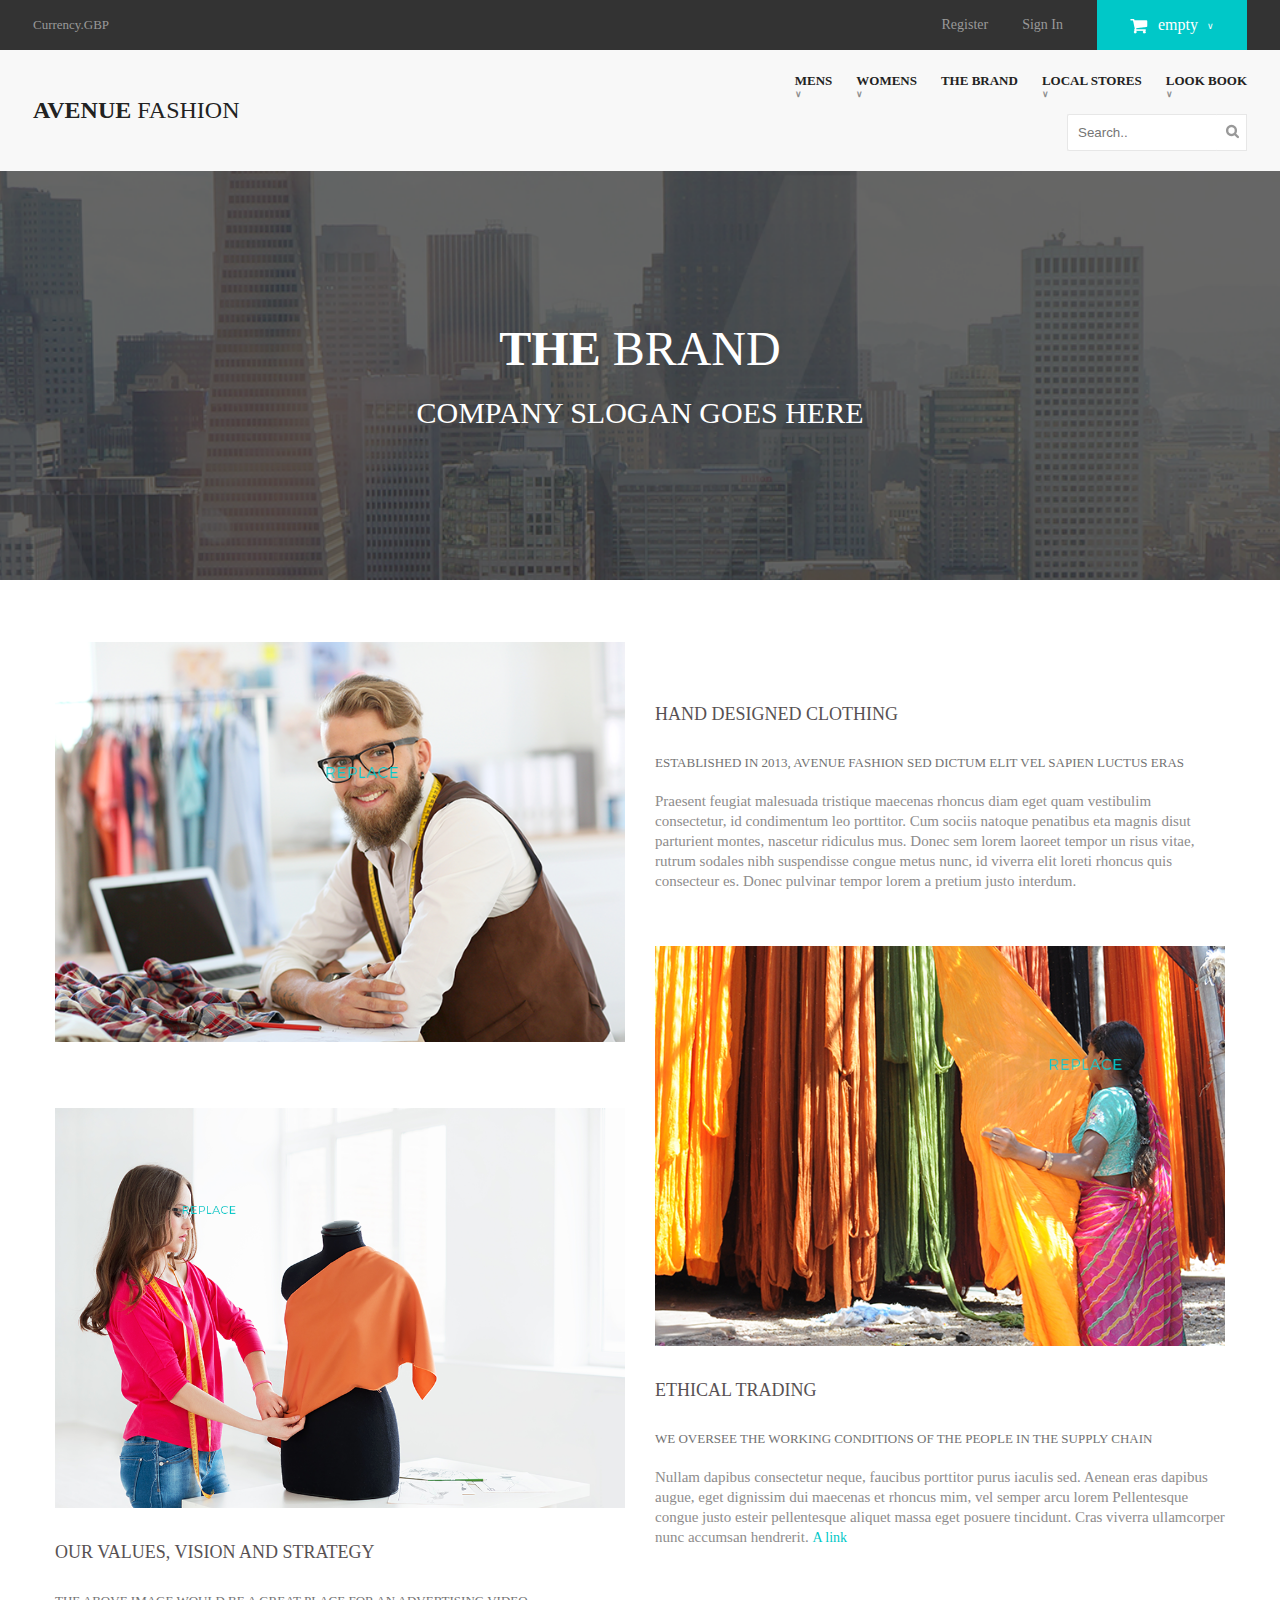
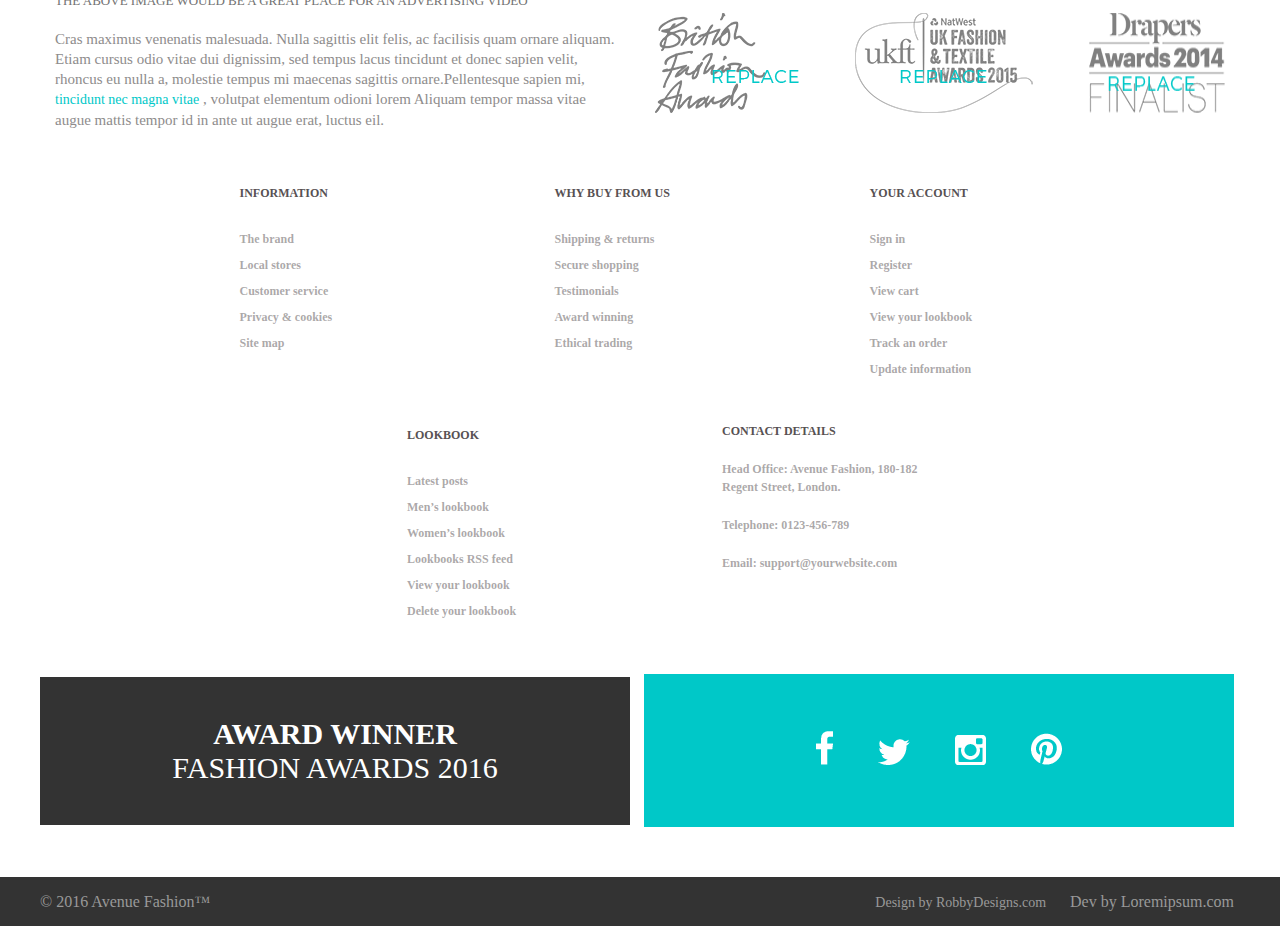
<file: brand.html>
<!DOCTYPE html>
<html lang="en">
<head>
	<meta charset="UTF-8">
	<meta name="viewport" content="width=device-width, initial-scale=1, shrink-to-fit=no">

	<title>Brand</title>
	
	<link rel="stylesheet" href="css/style.css">
</head>
<body>
	<header class="header">
		<div class="header__topBox">
			<div class="header__topBar">
				<div class="header__currency">Currency.GBP</div>
				<div class="header__navBlock">
					<a href="#" class="header__navButton">Register</a>
					<a href="#" class="header__navButton">Sign In</a>
				<div class="header__empty"><img src="images/icons/buy_hov.png" alt="">empty <span>&#8744;</span></div>
				</div>
			</div>
		</div>
		<div class="header__navBox">
			<div class="header__navbar">
				<a  href="#" class="header__logo">avenue<span> fashion</span></a>
				<nav class="right">
					<ul>
						<li>
							<a href="#">
								mens
								<div>&#8744;</div>
							</a>
							<div class="subMenu">
								<ul>
									<li>
										<span href="#"  class="listTitle">casuals</span>
									</li>
									<li>
										<a href="#">Jackets</a>
									</li>
									<li>
										<a href="#">Hoodies & Sweatshirts</a>
									</li>
									<li>
										<a href="#">Polo Shirts</a>
									</li>
									<li>
										<a href="#">Sportswear</a>
									</li>
									<li>
										<a href="#">Trousers & Chinos</a>
									</li>
									<li>
										<a href="#">T-Shirts</a>
									</li>
								</ul>
								<ul>
									<li>
										<span href="#"  class="listTitle">Formal</span>
									</li>
									<li>
										<a href="#">Jackets</a>
									</li>
									<li>
										<a href="#">Shirts</a>
									</li>
									<li>
										<a href="#">Suits</a>
									</li>
									<li>
										<a href="#">Trousers</a>
									</li>
								</ul>
								<div class="header__stock">
									<h2 class="header__stockText">
										Autumn sale! <div>up to 50% off</div>
									</h2>
								</div>
							</div>
						</li>
						<li>
							<a href="#">
								womens
								<div>&#8744;</div>
							</a>
						</li>
						<li><a href="#">the brand</a></li>
						<li>
							<a href="#">
								local stores
								<div>&#8744;</div>
							</a>
						</li>
						<li>
							<a href="#">
								look book
								<div>&#8744;</div>
							</a>
						</li>
						<form class="header__search">
			  				<input type="text" placeholder="Search..">
			  				<button>
			  					<img src="images/icons/loup.png" alt="">
			  				</button>
						</form>
					</ul>
				</nav>
			</div>
		</div>
		<h2 class="header__pageName">the <span>brand</span></h2>
		<p class="header__pageSlogan">company slogan goes here</p>
	</header>
	<main class="brand">
		<div class="card flex">
			<div class="image">
				<img src="images/1.png" alt="">
			</div>
			<div class="content">
				<div class="title pt">hand designed clothing</div>
				<div class="sub-title">established in 2013, avenue fashion Sed dictum elit vel sapien luctus eras</div>
				<div class="text pb">Praesent feugiat malesuada tristique maecenas rhoncus diam eget quam vestibulim consectetur, id condimentum leo porttitor. Cum sociis natoque penatibus eta magnis disut parturient montes, nascetur ridiculus mus. Donec sem lorem laoreet tempor un risus vitae, rutrum sodales nibh suspendisse congue metus nunc, id viverra elit loreti rhoncus quis consecteur es. Donec pulvinar tempor lorem a pretium justo interdum.</div>
			</div>
		</div>
		
		<div class="card pt">
			<div class="image">
				<img src="images/3.png" alt="">
			</div>
			<div class="content">
				<div class="title">our values, vision and strategy</div>
				<div class="sub-title">The above image would be a great place for an advertising video</div>
				<div class="text">Cras maximus venenatis malesuada. Nulla sagittis elit felis, ac facilisis quam ornare aliquam. Etiam cursus odio vitae dui dignissim, sed tempus lacus tincidunt et donec sapien velit, rhoncus eu nulla a, molestie tempus mi maecenas sagittis ornare.Pellentesque sapien mi,
				<a href="#">tincidunt nec magna vitae</a>
				, volutpat elementum odioni lorem Aliquam tempor massa vitae augue mattis tempor id in ante ut augue erat, luctus eil.
				</div>
			</div>
		</div>
		<div class="card mt">
			<div class="image">
				<img src="images/2.png" alt="">
			</div>
			<div class="content">
				<div class="title">Ethical trading</div>
				<div class="sub-title">we oversee the working conditions of the people in the supply chain</div>
				<div class="text pb">Nullam dapibus consectetur neque, faucibus porttitor purus iaculis sed. Aenean eras dapibus augue, eget dignissim dui maecenas et rhoncus mim, vel semper arcu lorem Pellentesque congue justo esteir pellentesque aliquet massa eget posuere tincidunt. Cras viverra ullamcorper nunc accumsan hendrerit.
				<a href="#">A link</a>
				</div>
			</div>
			<div class="signatures">
				<img src="images/4.png" alt="">
				<img src="images/5.png" alt="">
				<img src="images/6.png" alt="">
			</div>
		</div>		
	</main>
	<footer class="footer">
		<nav>
			<ul>
				<li>
					<span href="#"  class="listTitle">Information</span>
				</li>
				<li>
					<a href="#">The brand</a>
				</li>
				<li>
					<a href="#">Local stores</a>
				</li>
				<li>
					<a href="#">Customer service</a>
				</li>
				<li>
					<a href="#">Privacy & cookies</a>
				</li>
				<li>
					<a href="#">Site map</a>
				</li>
			</ul>
			<ul>
				<li>
					<span href="#"  class="listTitle">Why buy from us</span>
				</li>
				<li>
					<a href="#">Shipping & returns</a>
				</li>
				<li>
					<a href="#">Secure shopping</a>
				</li>
				<li>
					<a href="#">Testimonials</a>
				</li>
				<li>
					<a href="#">Award winning</a>
				</li>
				<li>
					<a href="#">Ethical trading</a>
				</li>
			</ul>
			<ul>
				<li>
					<span href="#"  class="listTitle">Your account</span>
				</li>
				<li>
					<a href="#">Sign in</a>
				</li>
				<li>
					<a href="#">Register</a>
				</li>
				<li>
					<a href="#">View cart</a>
				</li>
				<li>
					<a href="#">View your lookbook</a>
				</li>
				<li>
					<a href="#">Track an order</a>
				</li>
				<li>
					<a href="#">Update information</a>
				</li>
			</ul>
			<ul>
				<li>
					<span href="#"  class="listTitle">Lookbook</span>
				</li>
				<li>
					<a href="#">Latest posts</a>
				</li>
				<li>
					<a href="#">Men’s lookbook</a>
				</li>
				<li>
					<a href="#">Women’s lookbook</a>
				</li>
				<li>
					<a href="#">Lookbooks RSS feed</a>
				</li>
				<li>
					<a href="#">View your lookbook</a>
				</li>
				<li>
					<a href="#">Delete your lookbook</a>
				</li>
			</ul>
			<ul>
				<li>
					<span href="#"  class="listTitle">contact details</span>
				</li>
				<li>
					<a href="#">Head Office: Avenue Fashion, 180-182 Regent Street, London.</a>
				</li>
				<li>
					<a href="tel:0123-456-789">Telephone: 0123-456-789</a>
				</li>
				<li>
					<a href="#">Email: support@yourwebsite.com</a>
				</li>
			</ul>
		</nav>
		<div class="footer__box">
			<div class="left">
				<div class="footer__baner">
					<h2 class="footer__title">
						award winner <div>fashion awards 2016</div>
					</h2>
				</div>
			</div>
			<div class="right">
				<div class="footer__social">
					<span>
						<a href="#">
							<img src="images/icons/fcA.png" alt="">
						</a>
					</span>
					<span>
						<a href="#">
							<img src="images/icons/twA.png" alt="">
						</a>
					</span>
					<span>
						<a href="#">
							<img src="images/icons/inA.png" alt="">
						</a>
					</span>
					<span>
						<a href="#">
							<img src="images/icons/piA.png" alt="">
						</a>
					</span>
				</div>
			</div>
		</div>
		<div class="footer__bottom">
			<div class="footer__box">
				<div class="left">
					<span>© 2016 Avenue Fashion™</span>
				</div>
				<div class="right">
					<span><a href="#">Design by RobbyDesigns.com</a></span>
					<span>Dev by Loremipsum.com</span>
				</div>
			</div>
		</div>
	</footer>
</body>
</html>
</file>
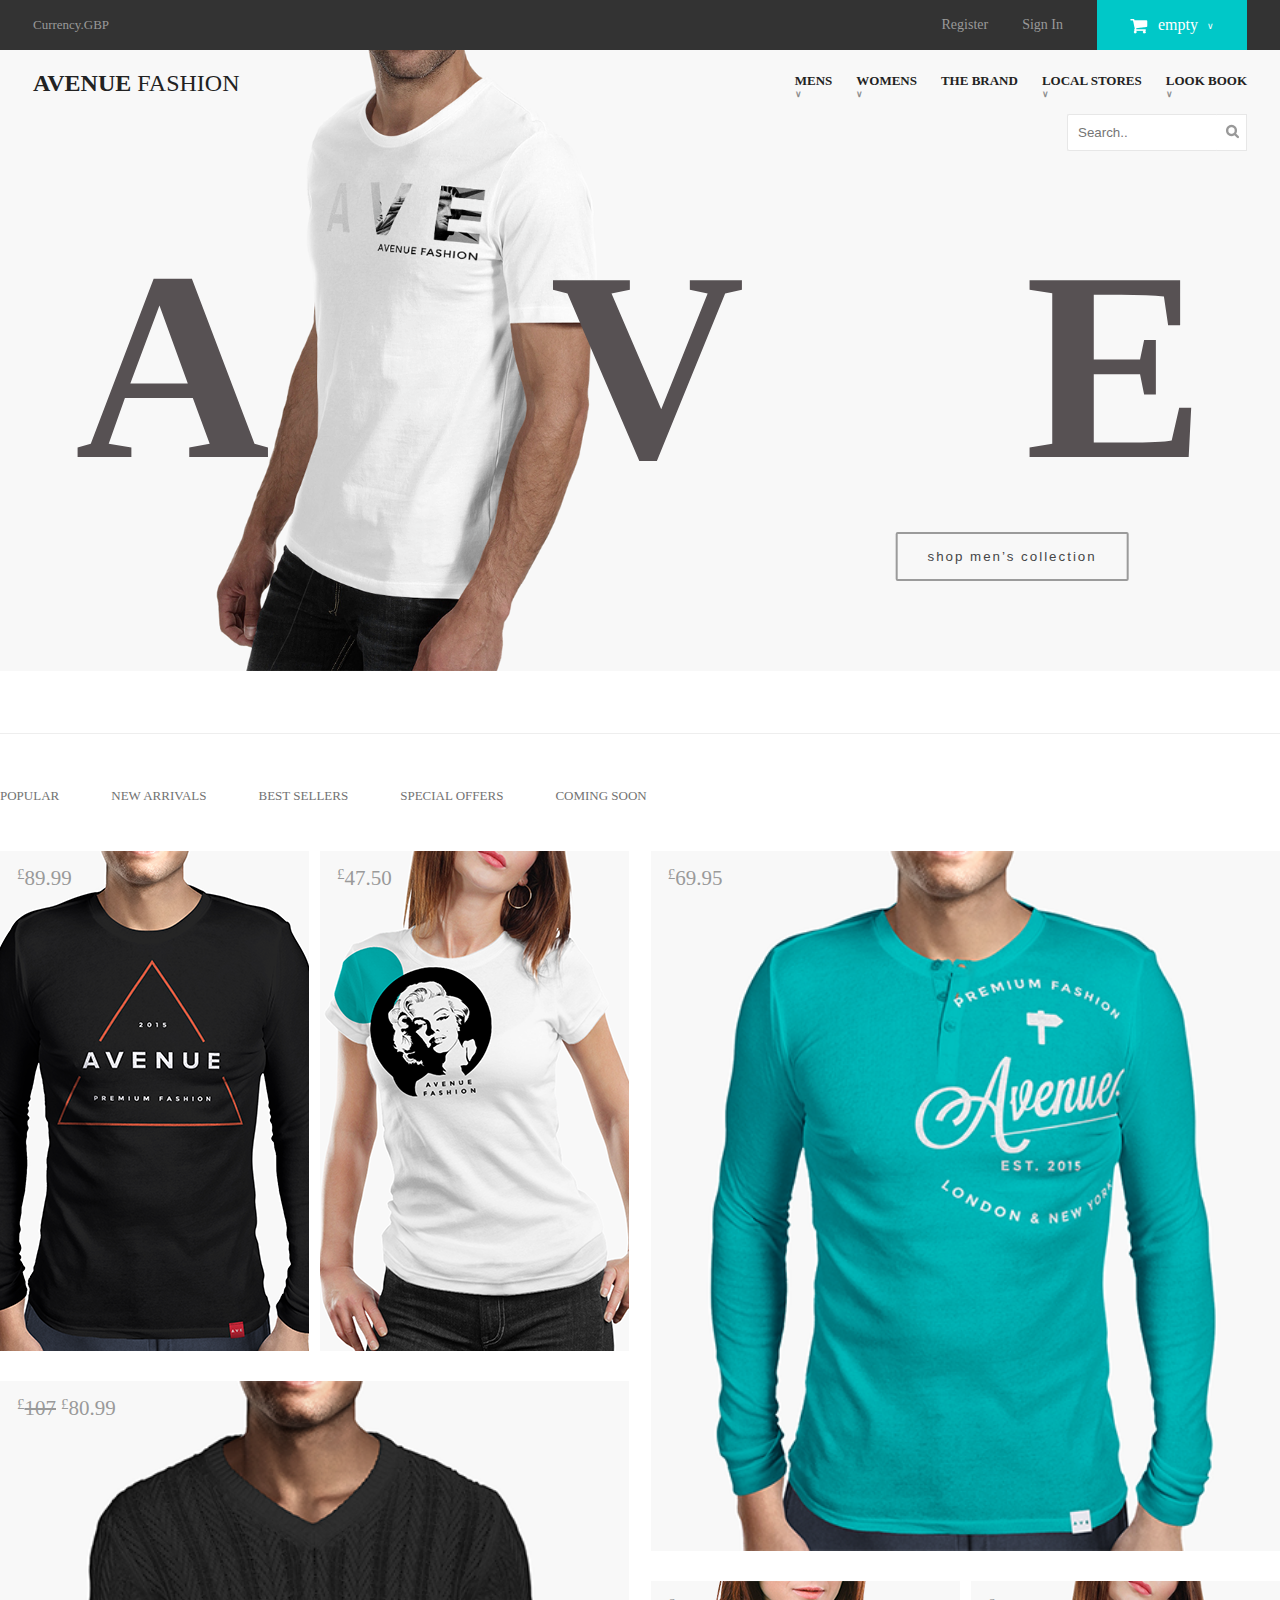
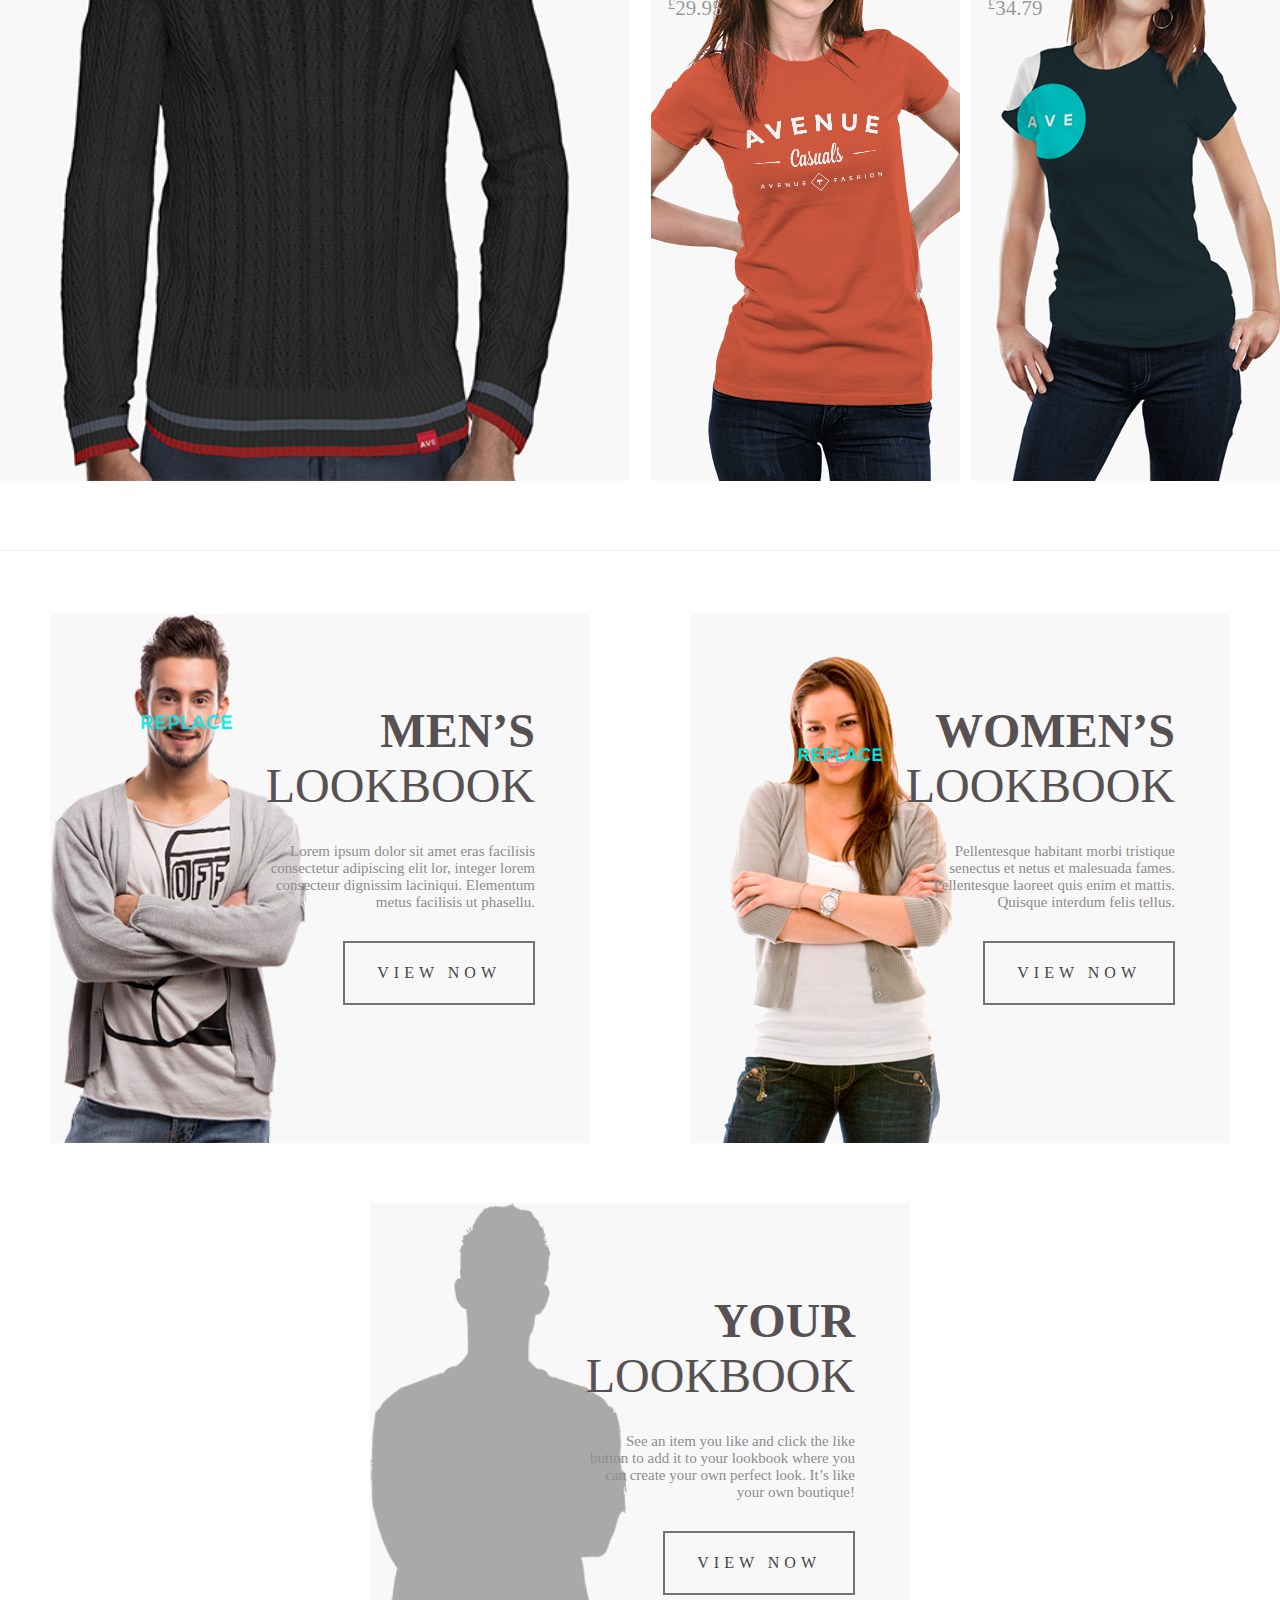
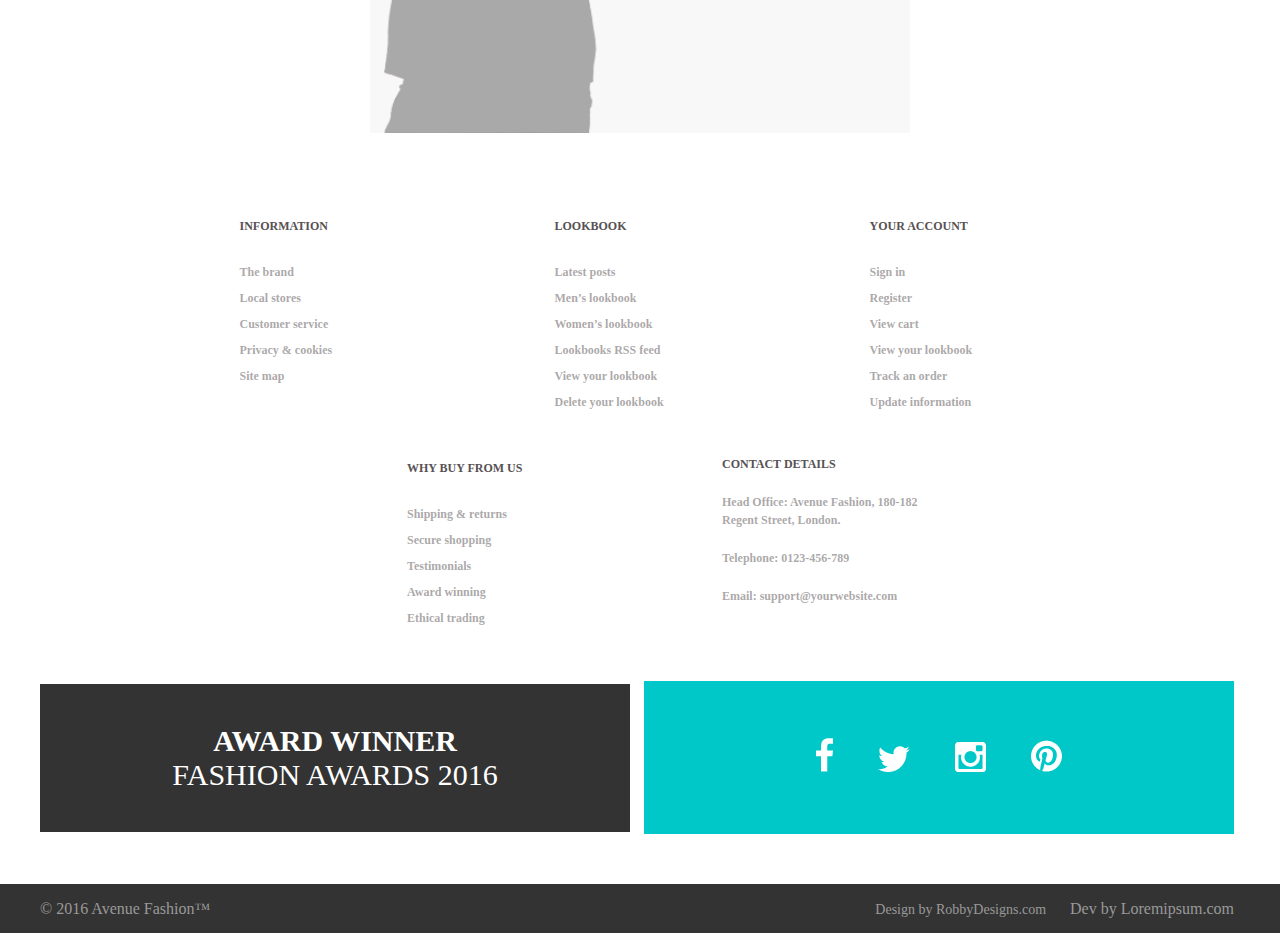
<file: home.html>
<!DOCTYPE html>
<html lang="ru">
<head>
	<meta charset="UTF-8">
	<meta name="viewport" content="width=device-width, initial-scale=1, shrink-to-fit=no">
	
	<title>Home</title>

	<link rel="stylesheet" href="css/style.css">
</head>
<body>
	<div class="wrapper">
		<header class="header main">
			<div class="header__topBox">
				<div class="header__topBar">
					<div class="header__currency">Currency.GBP</div>
					<div class="header__navBlock">
						<a href="#" class="header__navButton">Register</a>
						<a href="#" class="header__navButton">Sign In</a>
					<div class="header__empty"><img src="images/icons/buy_hov.png" alt="">empty <span>&#8744;</span></div>
					</div>
				</div>
			</div>
			<div class="header__mainNavbar">
				<a  href="#" class="header__logo">avenue<span> fashion</span></a>
				<nav class="">
					<ul>
						<li>
							<a href="#">
								mens
								<div>&#8744;</div>
							</a>
							<div class="subMenu">
								<ul>
									<li>
										<span href="#"  class="listTitle">casuals</span>
									</li>
									<li>
										<a href="#">Jackets</a>
									</li>
									<li>
										<a href="#">Hoodies & Sweatshirts</a>
									</li>
									<li>
										<a href="#">Polo Shirts</a>
									</li>
									<li>
										<a href="#">Sportswear</a>
									</li>
									<li>
										<a href="#">Trousers & Chinos</a>
									</li>
									<li>
										<a href="#">T-Shirts</a>
									</li>
								</ul>
								<ul>
									<li>
										<span href="#"  class="listTitle">Formal</span>
									</li>
									<li>
										<a href="#">Jackets</a>
									</li>
									<li>
										<a href="#">Shirts</a>
									</li>
									<li>
										<a href="#">Suits</a>
									</li>
									<li>
										<a href="#">Trousers</a>
									</li>
								</ul>
								<div class="header__stock">
									<h2 class="header__stockText">
										Autumn sale! <div>up to 50% off</div>
									</h2>
								</div>
							</div>
						</li>
						<li>
							<a href="#">
								womens
								<div>&#8744;</div>
							</a>
						</li>
						<li><a href="#">the brand</a></li>
						<li>
							<a href="#">
								local stores
								<div>&#8744;</div>
							</a>
						</li>
						<li>
							<a href="#">
								look book
								<div>&#8744;</div>
							</a>
						</li>
						<form class="header__search">
			  				<input type="text" placeholder="Search..">
			  				<button>
			  					<img src="images/icons/loup.png" alt="">
			  				</button>
						</form>
					</ul>
				</nav>
			</div>
			<h1 class="header__title">
				<span>a</span><span>V</span><span>E</span>
			</h1>
			<button class="colectionBt">
				shop men’s collection
			</button>
		</header>
		<main class="home">
			<div class="top-content">
				<div class="menu">
					<ul>
						<li><a href="#">popular</a></li>
						<li><a href="#">new arrivals </a></li>
						<li><a href="#">best sellers</a></li>
						<li><a href="#">special offers</a></li>
						<li><a href="#">coming soon</a></li>
					</ul>
				</div>
				<div class="cards">
					<div class="column col-lg-6">
						<div class="card row-lg-5 col-lg-6">
							<div class="image row-lg-5">
								<img class="row-lg-5" src="images/gallery_lookbook/1.png" alt="">
								<div class="image-content">
									<div class="model">
										<div>£</div> <span>89.99</span>
									</div>
								</div>
							</div>
						</div>
						<div class="card row-lg-5 col-lg-6">
							<div class="image row-lg-5">
								<img class="row-lg-5" src="images/gallery_lookbook/2.png" alt="">
								<div class="image-content">
									<div class="model">
										<div>£</div> <span>47.50</span>
									</div>
								</div>
							</div>
						</div>
						<div class="card row-lg-7 col-lg-12">
							<div class="image row-lg-7">
								<img class="row-lg-7" src="images/gallery_lookbook/4.png" alt="">
								<div class="image-content">
									<div class="model">
										<div>£</div> 
										<span class="old-price">107</span>
										<div>£</div> <span>80.99</span>
									</div>
								</div>
							</div>
						</div>
					</div>
					<div class="column col-lg-6">					
						<div class="card row-lg-7 col-lg-12">
							<div class="image row-lg-7">
								<img class="row-lg-7" src="images/gallery_lookbook/5.png" alt="">
								<div class="image-content">
									<div class="model">
										<div>£</div> <span>69.95</span>
									</div>
								</div>
							</div>
						</div>
						<div class="card row-lg-5 col-lg-6">
							<div class="image row-lg-5">
								<img class="row-lg-5" src="images/gallery_lookbook/6.png" alt="">
								<div class="image-content">
									<div class="model">
										<div>£</div> <span>29.95</span>
									</div>
								</div>
							</div>
						</div>
						<div class="card row-lg-5 col-lg-6">
							<div class="image row-lg-5">
								<img class="row-lg-5" src="images/gallery_lookbook/7.png" alt="">
								<div class="image-content">
									<div class="model">
										<div>£</div> <span>34.79</span>
									</div>
								</div>
							</div>
						</div>
					</div>
				</div>
			</div>
			<div class="bottom-content">
				<div class="cards">
					<div class="card">
						<img src="images/gallery_lookbook/10.png" alt="">
						<div class="content">
							<div class="name">men’s <span>lookbook</span></div>
							<div class="description">Lorem ipsum dolor sit amet eras facilisis consectetur adipiscing elit lor, integer lorem consecteur dignissim laciniqui. Elementum metus facilisis ut phasellu.</div>
							<div class="main-button">
								<button>view now</button>
							</div>
						</div> 
					</div>
					<div class="card">
						<img src="images/gallery_lookbook/11.png" alt="">
						<div class="content">
							<div class="name">women’s <span>lookbook</span></div>
							<div class="description">Pellentesque habitant morbi tristique senectus et netus et malesuada fames. Pellentesque laoreet quis enim et mattis. Quisque interdum felis tellus.</div>
							<div class="main-button">
								<button>view now</button>
							</div>
						</div> 
					</div>
					<div class="card">
						<img src="images/gallery_lookbook/12.png" alt="">
						<div class="content">
							<div class="name">your <span>lookbook</span></div>
							<div class="description">See an item you like and click the like button to add it to your lookbook where you can create your own perfect look. It’s like your own boutique!</div>
							<div class="main-button">
								<button>view now</button>
							</div>
						</div> 
					</div>
				</div>
			</div>
		</main>
		<footer class="footer">
			<nav>
				<ul>
					<li>
						<span href="#"  class="listTitle">Information</span>
					</li>
					<li>
						<a href="#">The brand</a>
					</li>
					<li>
						<a href="#">Local stores</a>
					</li>
					<li>
						<a href="#">Customer service</a>
					</li>
					<li>
						<a href="#">Privacy & cookies</a>
					</li>
					<li>
						<a href="#">Site map</a>
					</li>
				</ul>
				<ul>
					<li>
						<span href="#"  class="listTitle">Lookbook</span>
					</li>
					<li>
						<a href="#">Latest posts</a>
					</li>
					<li>
						<a href="#">Men’s lookbook</a>
					</li>
					<li>
						<a href="#">Women’s lookbook</a>
					</li>
					<li>
						<a href="#">Lookbooks RSS feed</a>
					</li>
					<li>
						<a href="#">View your lookbook</a>
					</li>
					<li>
						<a href="#">Delete your lookbook</a>
					</li>
				</ul>
				<ul>
					<li>
						<span href="#"  class="listTitle">Your account</span>
					</li>
					<li>
						<a href="#">Sign in</a>
					</li>
					<li>
						<a href="#">Register</a>
					</li>
					<li>
						<a href="#">View cart</a>
					</li>
					<li>
						<a href="#">View your lookbook</a>
					</li>
					<li>
						<a href="#">Track an order</a>
					</li>
					<li>
						<a href="#">Update information</a>
					</li>
				</ul>
				<ul>
					<li>
						<span href="#"  class="listTitle">Why buy from us</span>
					</li>
					<li>
						<a href="#">Shipping & returns</a>
					</li>
					<li>
						<a href="#">Secure shopping</a>
					</li>
					<li>
						<a href="#">Testimonials</a>
					</li>
					<li>
						<a href="#">Award winning</a>
					</li>
					<li>
						<a href="#">Ethical trading</a>
					</li>
				</ul>
				<ul>
					<li>
						<span href="#"  class="listTitle">contact details</span>
					</li>
					<li>
						<a href="#">Head Office: Avenue Fashion, 180-182 Regent Street, London.</a>
					</li>
					<li>
						<a href="tel:0123-456-789">Telephone: 0123-456-789</a>
					</li>
					<li>
						<a href="#">Email: support@yourwebsite.com</a>
					</li>
				</ul>
			</nav>
			<div class="footer__box">
				<div class="left">
					<div class="footer__baner">
						<h2 class="footer__title">
							award winner <div>fashion awards 2016</div>
						</h2>
					</div>
				</div>
				<div class="right">
					<div class="footer__social">
						<span>
							<a href="#">
								<img src="images/icons/fcA.png" alt="">
							</a>
						</span>
						<span>
							<a href="#">
								<img src="images/icons/twA.png" alt="">
							</a>
						</span>
						<span>
							<a href="#">
								<img src="images/icons/inA.png" alt="">
							</a>
						</span>
						<span>
							<a href="#">
								<img src="images/icons/piA.png" alt="">
							</a>
						</span>
					</div>
				</div>
			</div>
			<div class="footer__bottom">
				<div class="footer__box">
					<div class="left">
						<span>© 2016 Avenue Fashion™</span>
					</div>
					<div class="right">
						<span><a href="#">Design by RobbyDesigns.com</a></span>
						<span>Dev by Loremipsum.com</span>
					</div>
				</div>
			</div>
		</footer>
	</div>
</body>
</html>
</file>
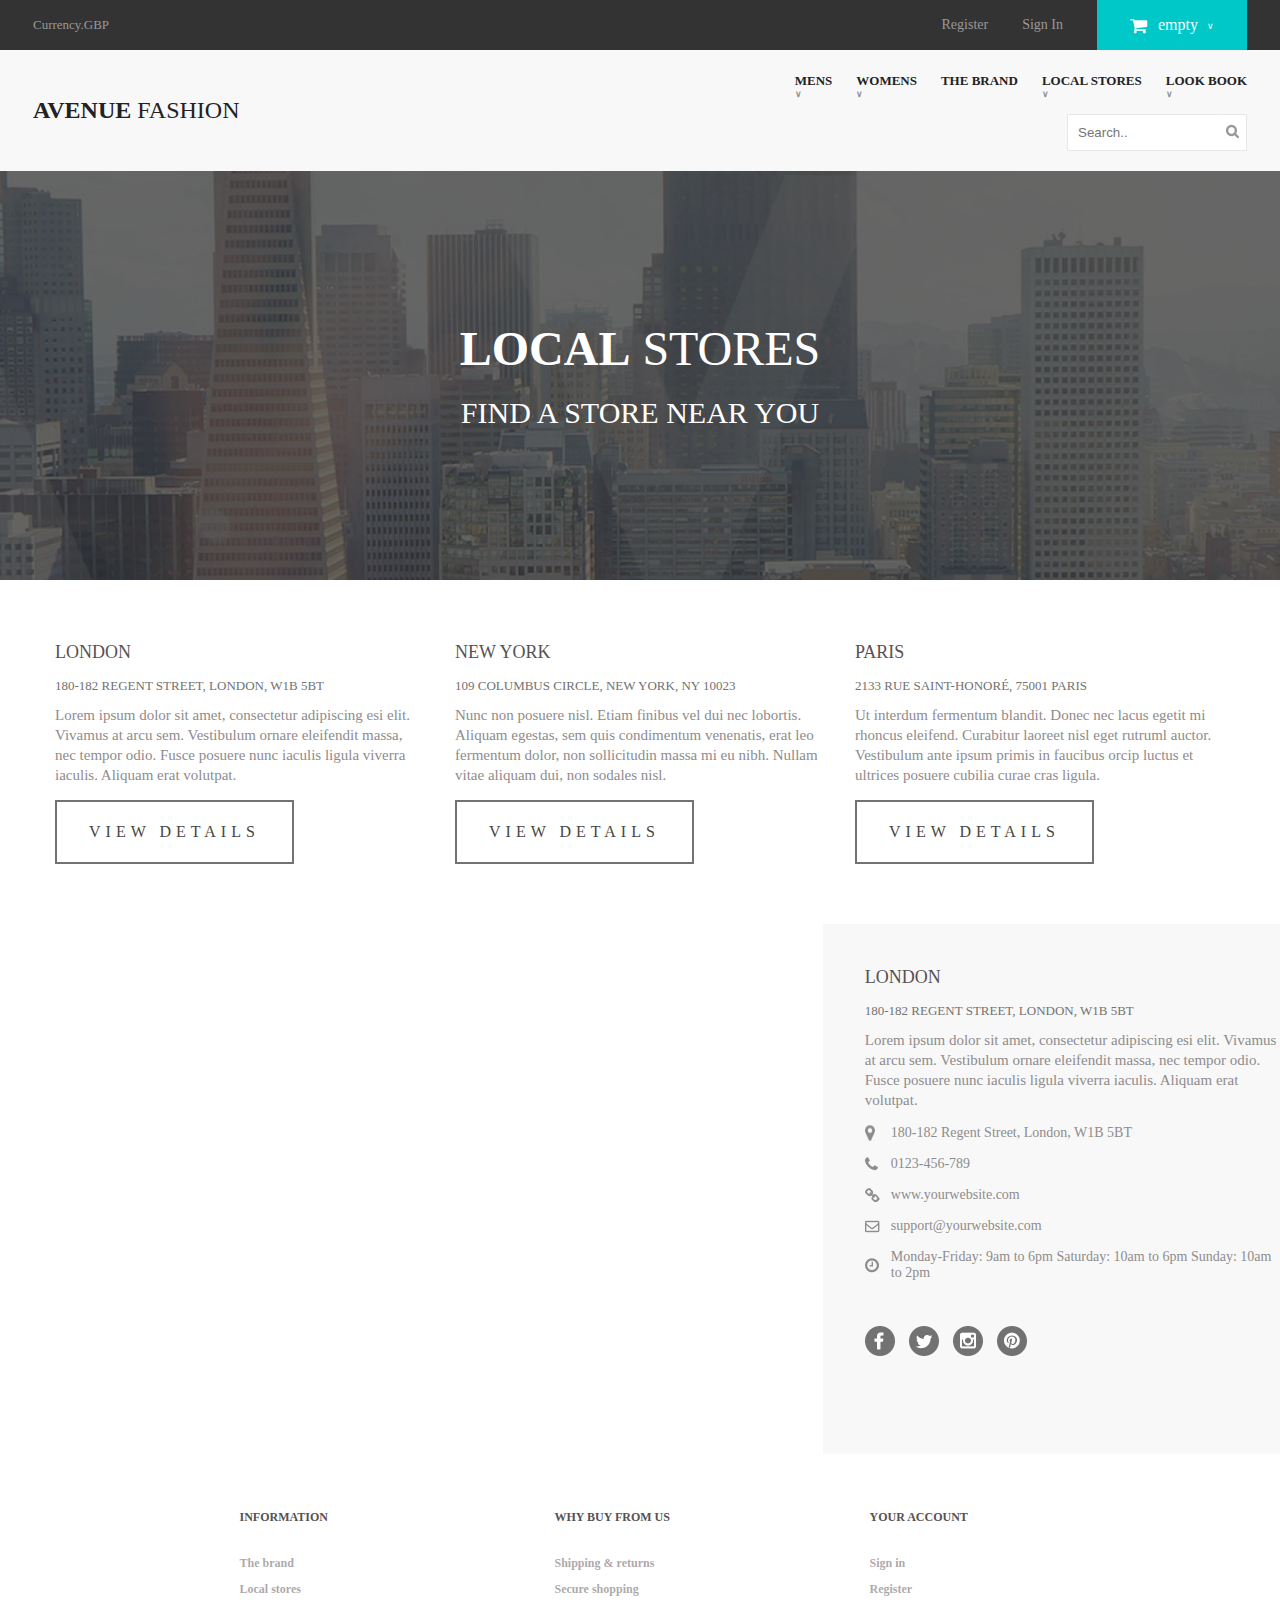
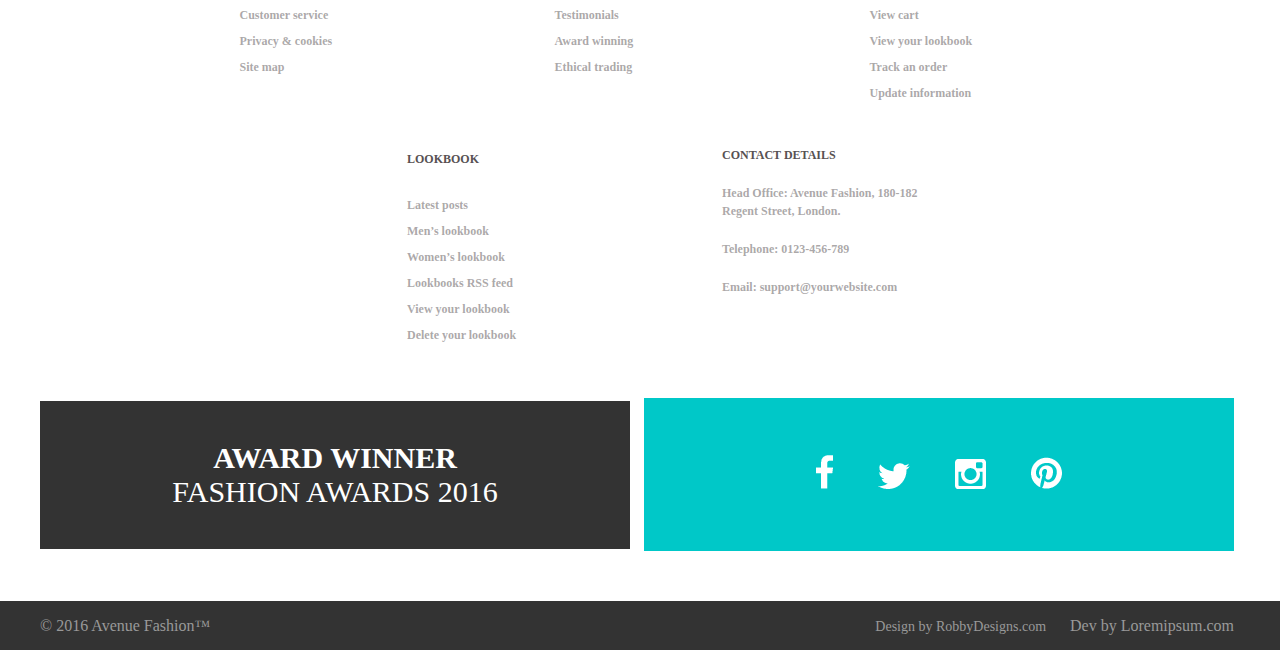
<file: local-stores.html>
<!DOCTYPE html>
<html lang="en">
<head>
	<meta charset="UTF-8">
	<meta name="viewport" content="width=device-width, initial-scale=1, shrink-to-fit=no">

	<title>Local-stores</title>
	
	<link rel="stylesheet" href="css/style.css">
</head>
<body>
	<header class="header">
		<div class="header__topBox">
			<div class="header__topBar">
				<div class="header__currency">Currency.GBP</div>
					<div class="header__navBlock">
						<a href="#" class="header__navButton">Register</a>
						<a href="#" class="header__navButton">Sign In</a>
					<div class="header__empty"><img src="images/icons/buy_hov.png" alt="">empty <span>&#8744;</span></div>
					</div>
				</div>
			</div>
			<div class="header__navBox">
				<div class="header__navbar">
					<a  href="#" class="header__logo">avenue<span> fashion</span></a>
					<nav class="right">
						<ul>
							<li>
								<a href="#">
									mens
									<div>&#8744;</div>
								</a>
								<div class="subMenu">
									<ul>
										<li>
											<span href="#"  class="listTitle">casuals</span>
										</li>
										<li>
											<a href="#">Jackets</a>
										</li>
										<li>
											<a href="#">Hoodies & Sweatshirts</a>
										</li>
										<li>
											<a href="#">Polo Shirts</a>
										</li>
										<li>
											<a href="#">Sportswear</a>
										</li>
										<li>
											<a href="#">Trousers & Chinos</a>
										</li>
										<li>
											<a href="#">T-Shirts</a>
										</li>
									</ul>
									<ul>
										<li>
											<span href="#"  class="listTitle">Formal</span>
										</li>
										<li>
											<a href="#">Jackets</a>
										</li>
										<li>
											<a href="#">Shirts</a>
										</li>
										<li>
											<a href="#">Suits</a>
										</li>
										<li>
											<a href="#">Trousers</a>
										</li>
									</ul>
									<div class="header__stock">
										<h2 class="header__stockText">
											Autumn sale! <div>up to 50% off</div>
										</h2>
									</div>
								</div>
							</li>
							<li>
								<a href="#">
									womens
									<div>&#8744;</div>
								</a>
							</li>
							<li><a href="#">the brand</a></li>
							<li>
								<a href="#">
									local stores
									<div>&#8744;</div>
								</a>
							</li>
							<li>
								<a href="#">
									look book
									<div>&#8744;</div>
								</a>
							</li>
							<form class="header__search">
			  				<input type="text" placeholder="Search..">
			  				<button>
			  					<img src="images/icons/loup.png" alt="">
			  				</button>
						</form>
					</ul>
				</nav>
			</div>
		</div>
		<h2 class="header__pageName">Local<span> stores</span></h2>
		<p class="header__pageSlogan">Find a store near you</p>
	</header>
	<main class="local-stores">
		<div class="cards">
			<div class="card">
				<div class="town">London</div>
				<div class="address">180-182 Regent Street, London, W1B 5BT</div>
				<div class="description">Lorem ipsum dolor sit amet, consectetur adipiscing esi elit. Vivamus at arcu sem. Vestibulum ornare eleifendit massa, nec tempor odio. Fusce posuere nunc iaculis ligula viverra iaculis. Aliquam erat volutpat.</div>
				<div class="main-button">
					<button>view details</button>
				</div>
			</div>
			<div class="card">
				<div class="town">New York</div>
				<div class="address">109 Columbus Circle, New York, NY 10023</div>
				<div class="description">Nunc non posuere nisl. Etiam finibus vel dui nec lobortis. Aliquam egestas, sem quis condimentum venenatis, erat leo fermentum dolor, non sollicitudin massa mi eu nibh. Nullam vitae aliquam dui, non sodales nisl.</div>
				<div class="main-button">
					<button>view details</button>
				</div>
			</div>
			<div class="card">
				<div class="town">Paris</div>
				<div class="address">2133 Rue Saint-Honoré, 75001 Paris</div>
				<div class="description">Ut interdum fermentum blandit. Donec nec lacus egetit mi rhoncus eleifend. Curabitur laoreet nisl eget rutruml auctor. Vestibulum ante ipsum primis in faucibus orcip luctus et ultrices posuere cubilia curae cras ligula.</div>
				<div class="main-button">
					<button>view details</button>
				</div>
			</div>
		</div>
		<div class="map">
			<iframe src="https://www.google.com/maps/embed?pb=!1m14!1m12!1m3!1d738.1935351270149!2d-0.14099880585496455!3d51.51363447425802!2m3!1f0!2f0!3f0!3m2!1i1024!2i768!4f13.1!5e0!3m2!1sru!2s!4v1586353138353!5m2!1sru!2s" frameborder="0" style="border:0;" allowfullscreen="" aria-hidden="false" tabindex="0"></iframe>
			<div class="card">
				<div class="town">London</div>
				<div class="address">180-182 Regent Street, London, W1B 5BT</div>
				<div class="description">Lorem ipsum dolor sit amet, consectetur adipiscing esi elit. Vivamus at arcu sem. Vestibulum ornare eleifendit massa, nec tempor odio. Fusce posuere nunc iaculis ligula viverra iaculis. Aliquam erat volutpat.</div>
				<div class="location">180-182 Regent Street, London, W1B 5BT</div>
				<div class="number">0123-456-789</div>
				<div class="site">www.yourwebsite.com</div>
				<div class="e-mail">support@yourwebsite.com</div>
				<div class="work-time">Monday-Friday: 9am to 6pm  Saturday: 10am to 6pm  Sunday: 10am to 2pm</div>
				<div class="social">
					<div class="fc">
						<a href="#">
							<img src="images/icons/facebook.png" alt="">
						</a>
					</div>
					<div class="tw">
						<a href="#">
							<img src="images/icons/twitter.png" alt="">
						</a>
					</div>
					<div class="in">
						<a href="#">
							<img src="images/icons/instagram.png" alt="">
						</a>
					</div>
					<div class="pi">
						<a href="#">
							<img src="images/icons/pinterest.png" alt="">
						</a>
					</div>
				</div>
			</div>
		</div>
	</main>
	<footer class="footer">
		<nav>
			<ul>
				<li>
					<span href="#"  class="listTitle">Information</span>
				</li>
				<li>
					<a href="#">The brand</a>
				</li>
				<li>
					<a href="#">Local stores</a>
				</li>
				<li>
					<a href="#">Customer service</a>
				</li>
				<li>
					<a href="#">Privacy & cookies</a>
				</li>
				<li>
					<a href="#">Site map</a>
				</li>
			</ul>
			<ul>
				<li>
					<span href="#"  class="listTitle">Why buy from us</span>
				</li>
				<li>
					<a href="#">Shipping & returns</a>
				</li>
				<li>
					<a href="#">Secure shopping</a>
				</li>
				<li>
					<a href="#">Testimonials</a>
				</li>
				<li>
					<a href="#">Award winning</a>
				</li>
				<li>
					<a href="#">Ethical trading</a>
				</li>
			</ul>
			<ul>
				<li>
					<span href="#"  class="listTitle">Your account</span>
				</li>
				<li>
					<a href="#">Sign in</a>
				</li>
				<li>
					<a href="#">Register</a>
				</li>
				<li>
					<a href="#">View cart</a>
				</li>
				<li>
					<a href="#">View your lookbook</a>
				</li>
				<li>
					<a href="#">Track an order</a>
				</li>
				<li>
					<a href="#">Update information</a>
				</li>
			</ul>
			<ul>
				<li>
					<span href="#"  class="listTitle">Lookbook</span>
				</li>
				<li>
					<a href="#">Latest posts</a>
				</li>
				<li>
					<a href="#">Men’s lookbook</a>
				</li>
				<li>
					<a href="#">Women’s lookbook</a>
				</li>
				<li>
					<a href="#">Lookbooks RSS feed</a>
				</li>
				<li>
					<a href="#">View your lookbook</a>
				</li>
				<li>
					<a href="#">Delete your lookbook</a>
				</li>
			</ul>
			<ul>
				<li>
					<span href="#"  class="listTitle">contact details</span>
				</li>
				<li>
					<a href="#">Head Office: Avenue Fashion, 180-182 Regent Street, London.</a>
				</li>
				<li>
					<a href="tel:0123-456-789">Telephone: 0123-456-789</a>
				</li>
				<li>
					<a href="#">Email: support@yourwebsite.com</a>
				</li>
			</ul>
		</nav>
		<div class="footer__box">
			<div class="left">
				<div class="footer__baner">
					<h2 class="footer__title">
						award winner <div>fashion awards 2016</div>
					</h2>
				</div>
			</div>
			<div class="right">
				<div class="footer__social">
					<span>
						<a href="#">
							<img src="images/icons/fcA.png" alt="">
						</a>
					</span>
					<span>
						<a href="#">
							<img src="images/icons/twA.png" alt="">
						</a>
					</span>
					<span>
						<a href="#">
							<img src="images/icons/inA.png" alt="">
						</a>
					</span>
					<span>
						<a href="#">
							<img src="images/icons/piA.png" alt="">
						</a>
					</span>
				</div>
			</div>
		</div>
		<div class="footer__bottom">
			<div class="footer__box">
				<div class="left">
					<span>© 2016 Avenue Fashion™</span>
				</div>
				<div class="right">
					<span><a href="#">Design by RobbyDesigns.com</a></span>
					<span>Dev by Loremipsum.com</span>
				</div>
			</div>
		</div>
	</footer>
</body>
</html>
</file>
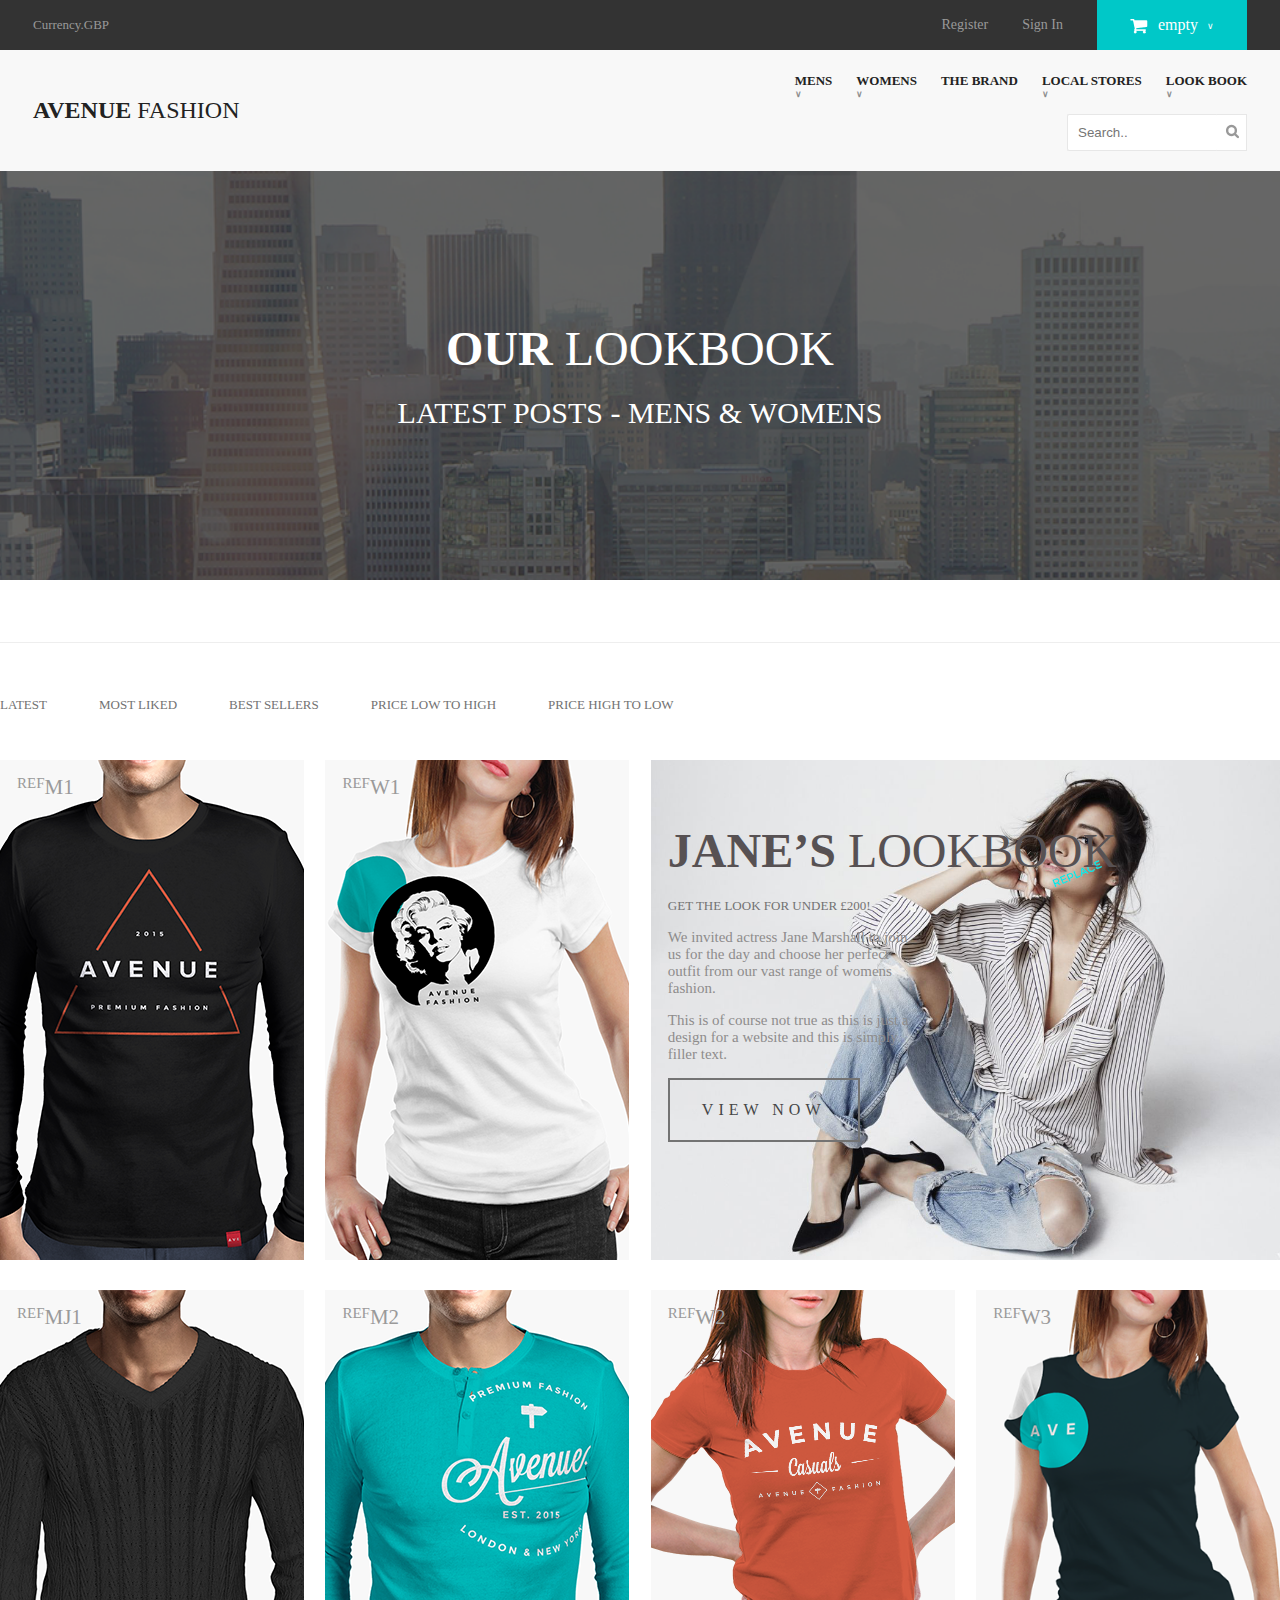
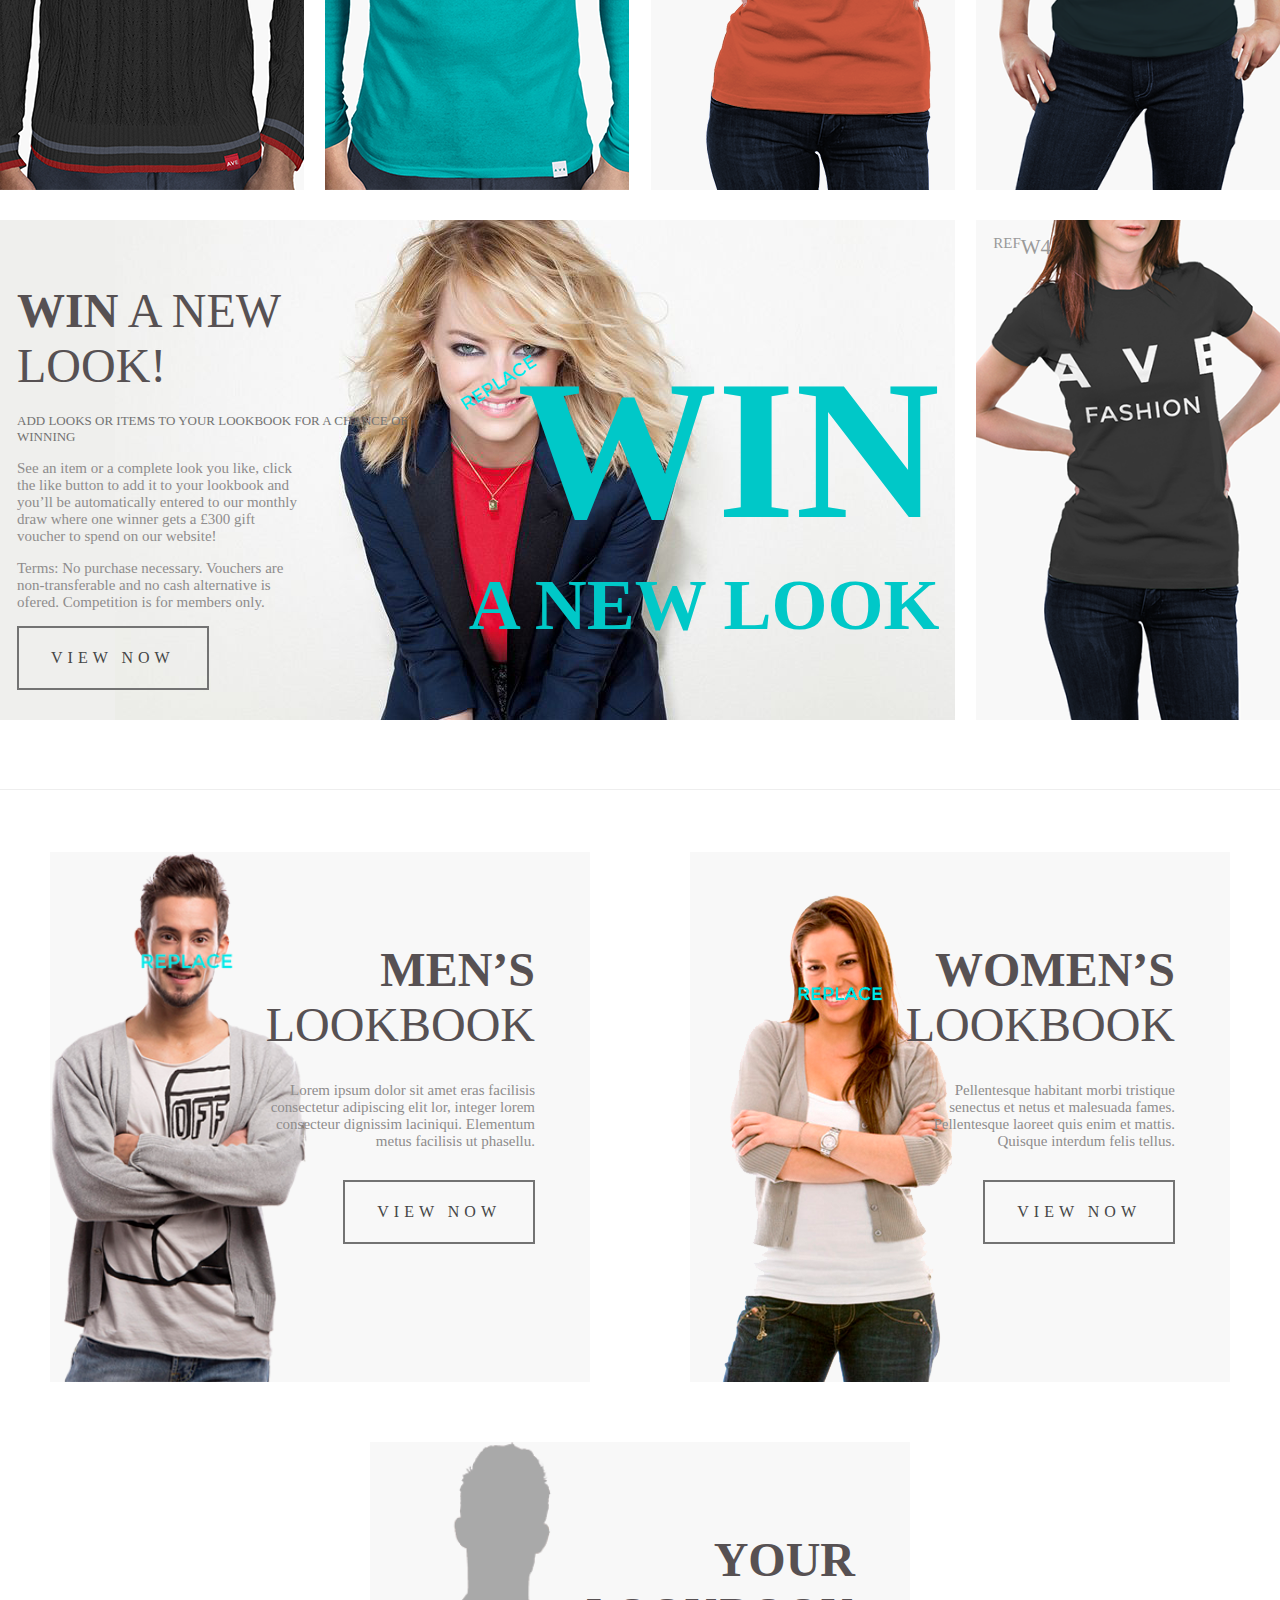
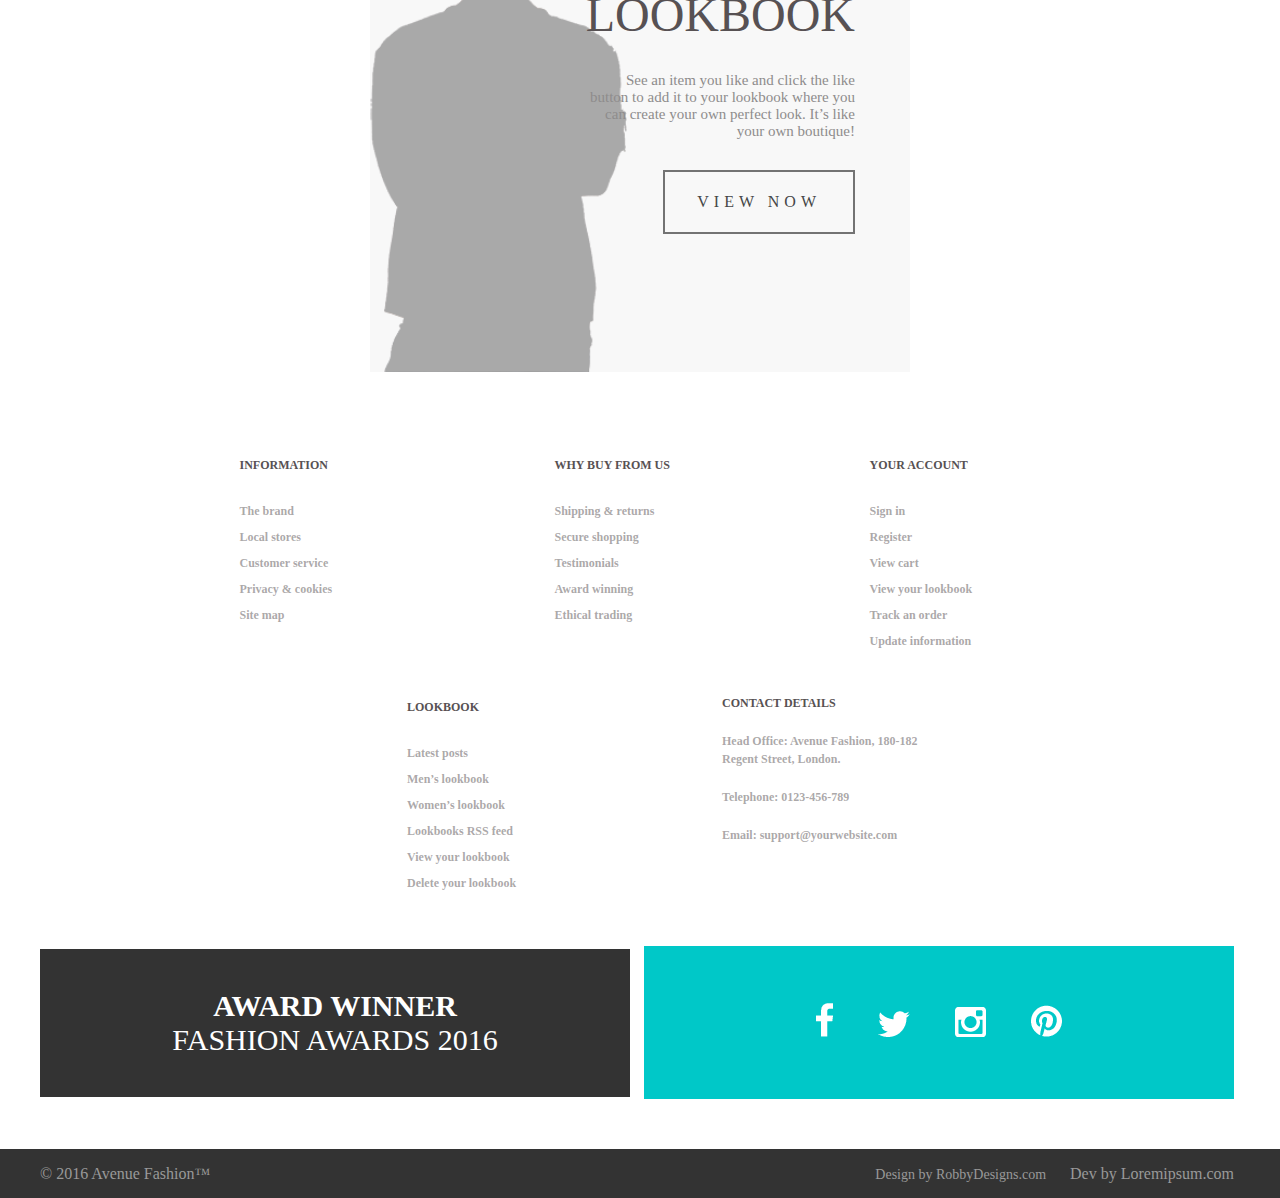
<file: lookbook.html>
<!DOCTYPE html>
<html lang="en">
<head>
	<meta charset="UTF-8">
	<meta name="viewport" content="width=device-width, initial-scale=1, shrink-to-fit=no">

	<title>Lookbook</title>
	
	<link rel="stylesheet" href="css/style.css">
</head>
<body>
	<header class="header">
		<div class="header__topBox">
			<div class="header__topBar">
				<div class="header__currency">Currency.GBP</div>
				<div class="header__navBlock">
					<a href="#" class="header__navButton">Register</a>
					<a href="#" class="header__navButton">Sign In</a>
				<div class="header__empty"><img src="images/icons/buy_hov.png" alt="">empty <span>&#8744;</span></div>
				</div>
			</div>
		</div>
		<div class="header__navBox">
			<div class="header__navbar">
				<a  href="#" class="header__logo">avenue<span> fashion</span></a>
				<nav class="right">
					<ul>
						<li>
							<a href="#">
								mens
								<div>&#8744;</div>
							</a>
							<div class="subMenu">
								<ul>
									<li>
										<span href="#"  class="listTitle">casuals</span>
									</li>
									<li>
										<a href="#">Jackets</a>
									</li>
									<li>
										<a href="#">Hoodies & Sweatshirts</a>
									</li>
									<li>
										<a href="#">Polo Shirts</a>
									</li>
									<li>
										<a href="#">Sportswear</a>
									</li>
									<li>
										<a href="#">Trousers & Chinos</a>
									</li>
									<li>
										<a href="#">T-Shirts</a>
									</li>
								</ul>
								<ul>
									<li>
										<span href="#"  class="listTitle">Formal</span>
									</li>
									<li>
										<a href="#">Jackets</a>
									</li>
									<li>
										<a href="#">Shirts</a>
									</li>
									<li>
										<a href="#">Suits</a>
									</li>
									<li>
										<a href="#">Trousers</a>
									</li>
								</ul>
								<div class="header__stock">
									<h2 class="header__stockText">
										Autumn sale! <div>up to 50% off</div>
									</h2>
								</div>
							</div>
						</li>
						<li>
							<a href="#">
								womens
								<div>&#8744;</div>
							</a>
						</li>
						<li><a href="#">the brand</a></li>
						<li>
							<a href="#">
								local stores
								<div>&#8744;</div>
							</a>
						</li>
						<li>
							<a href="#">
								look book
								<div>&#8744;</div>
							</a>
						</li>
						<form class="header__search">
		  					<input type="text" placeholder="Search..">
		  					<button>
		  					<img src="images/icons/loup.png" alt="">
		  					</button>
						</form>
					</ul>
				</nav>
			</div>
		</div> 
		<h2 class="header__pageName">our <span>lookbook</span></h2>
		<p class="header__pageSlogan">Latest Posts - mens & womens</p>
	</header>
	<main class="lookbook">
		<div class="top-content">
			<div class="menu">
				<ul>
					<li><a href="#">latest</a></li>
					<li><a href="#">most liked</a></li>
					<li><a href="#">best sellers</a></li>
					<li><a href="#">price low to high</a></li>
					<li><a href="#">price high to low</a></li>
				</ul>
			</div>
			<div class="cards">
				<div class="card row-lg-5 col-lg-3">
					<div class="image row-lg-5">
						<img class="row-lg-5" src="images/gallery_lookbook/1.png" alt="">
						<div class="image-content">
							<div class="model">
								<div>ref</div> <span>M1</span>
							</div>
						</div>
					</div>
				</div>
				<div class="card row-lg-5 col-lg-3">
					<div class="image row-lg-5">
						<img class="row-lg-5" src="images/gallery_lookbook/2.png" alt="">
						<div class="image-content">
							<div class="model">
								<div>ref</div> <span>W1</span>
							</div>
						</div>
					</div>
				</div>
				<div class="card row-lg-5 col-lg-6">
					<div class="image row-lg-5">
						<img class="row-lg-5" src="images/gallery_lookbook/3.png" alt="">
						<div class="image-content">
							<div class="name">Jane’s <span>lookbook</span></div>
							<div class="title">get the look for under £200!</div>
							<div class="text">We invited actress Jane Marshall to join us for the day and choose her perfect outfit from our vast range of womens fashion.</div>
							<div class="text">This is of course not true as this is just a design for a website and this is simply filler text.</div>
							<div class="main-button">
								<button> view now </button>
							</div>
						</div>
					</div>
				</div>
				<div class="card row-lg-5 col-lg-3">
					<div class="image row-lg-5">
						<img class="row-lg-5" src="images/gallery_lookbook/4.png" alt="">
						<div class="image-content">
							<div class="model">
								<div>ref</div> <span>MJ1</span>
							</div>
						</div>
					</div>
				</div>
				<div class="card row-lg-5 col-lg-3">
					<div class="image row-lg-5">
						<img class="row-lg-5" src="images/gallery_lookbook/5.png" alt="">
						<div class="image-content">
							<div class="model">
								<div>ref</div> <span>M2</span>
							</div>
						</div>
					</div>
				</div>
				<div class="card row-lg-5 col-lg-3">
					<div class="image row-lg-5">
						<img class="row-lg-5" src="images/gallery_lookbook/6.png" alt="">
						<div class="image-content">
							<div class="model">
								<div>ref</div> <span>W2</span>
							</div>
						</div>
					</div>
				</div>
				<div class="card row-lg-5 col-lg-3">
					<div class="image row-lg-5">
						<img class="row-lg-5" src="images/gallery_lookbook/7.png" alt="">
						<div class="image-content">
							<div class="model">
								<div>ref</div> <span>W3</span>
							</div>
						</div>
					</div>
				</div>
				<div class="card row-lg-5 col-lg-9">
					<div class="image row-lg-5">
						<img class="row-lg-5" src="images/gallery_lookbook/8.png" alt="">
						<div class="image-content flex">
							<div class="left">
								<div class="name">Win<span> a new look!</span></div>
								<div class="title">add looks or items to your lookbook for a chance of winning</div>
								<div class="text t-2">See an item or a complete look you like, click the like button to add it to your lookbook and you’ll be automatically entered to our monthly draw where one winner gets a £300 gift voucher to spend on our website!</div>
								<div class="text t-2">Terms: No purchase necessary. Vouchers are non-transferable and no cash alternative is ofered. Competition is for members only.</div>
								<div class="main-button">
									<button> view now </button>
								</div>								
							</div>
							<div class="right">
								<div class="large">win</div>
								<div class="medium">a new look</div>
							</div>
						</div>
					</div>
				</div>
				<div class="card row-lg-5 col-lg-3">
					<div class="image row-lg-5">
						<img class="row-lg-5" src="images/gallery_lookbook/9.png" alt="">
						<div class="image-content">
							<div class="model">
								<div>ref</div> <span>W4</span>
							</div>
						</div>
					</div>
				</div>
			</div>
		</div>
		<div class="bottom-content">
			<div class="cards">
				<div class="card">
					<img src="images/gallery_lookbook/10.png" alt="">
					<div class="content">
						<div class="name">men’s <span>lookbook</span></div>
						<div class="description">Lorem ipsum dolor sit amet eras facilisis consectetur adipiscing elit lor, integer lorem consecteur dignissim laciniqui. Elementum metus facilisis ut phasellu.</div>
						<div class="main-button">
							<button>view now</button>
						</div>
					</div> 
				</div>
				<div class="card">
					<img src="images/gallery_lookbook/11.png" alt="">
					<div class="content">
						<div class="name">women’s <span>lookbook</span></div>
						<div class="description">Pellentesque habitant morbi tristique senectus et netus et malesuada fames. Pellentesque laoreet quis enim et mattis. Quisque interdum felis tellus.</div>
						<div class="main-button">
							<button>view now</button>
						</div>
					</div> 
				</div>
				<div class="card">
					<img src="images/gallery_lookbook/12.png" alt="">
					<div class="content">
						<div class="name">your <span>lookbook</span></div>
						<div class="description">See an item you like and click the like button to add it to your lookbook where you can create your own perfect look. It’s like your own boutique!</div>
						<div class="main-button">
							<button>view now</button>
						</div>
					</div> 
				</div>
			</div>
		</div>
	</main>
	<footer class="footer">
		<nav>
			<ul>
				<li>
					<span href="#"  class="listTitle">Information</span>
				</li>
				<li>
					<a href="#">The brand</a>
				</li>
				<li>
					<a href="#">Local stores</a>
				</li>
				<li>
					<a href="#">Customer service</a>
				</li>
				<li>
					<a href="#">Privacy & cookies</a>
				</li>
				<li>
					<a href="#">Site map</a>
				</li>
			</ul>
			<ul>
				<li>
					<span href="#"  class="listTitle">Why buy from us</span>
				</li>
				<li>
					<a href="#">Shipping & returns</a>
				</li>
				<li>
					<a href="#">Secure shopping</a>
				</li>
				<li>
					<a href="#">Testimonials</a>
				</li>
				<li>
					<a href="#">Award winning</a>
				</li>
				<li>
					<a href="#">Ethical trading</a>
				</li>
			</ul>
			<ul>
				<li>
					<span href="#"  class="listTitle">Your account</span>
				</li>
				<li>
					<a href="#">Sign in</a>
				</li>
				<li>
					<a href="#">Register</a>
				</li>
				<li>
					<a href="#">View cart</a>
				</li>
				<li>
					<a href="#">View your lookbook</a>
				</li>
				<li>
					<a href="#">Track an order</a>
				</li>
				<li>
					<a href="#">Update information</a>
				</li>
			</ul>
			<ul>
				<li>
					<span href="#"  class="listTitle">Lookbook</span>
				</li>
				<li>
					<a href="#">Latest posts</a>
				</li>
				<li>
					<a href="#">Men’s lookbook</a>
				</li>
				<li>
					<a href="#">Women’s lookbook</a>
				</li>
				<li>
					<a href="#">Lookbooks RSS feed</a>
				</li>
				<li>
					<a href="#">View your lookbook</a>
				</li>
				<li>
					<a href="#">Delete your lookbook</a>
				</li>
			</ul>
			<ul>
				<li>
					<span href="#"  class="listTitle">contact details</span>
				</li>
				<li>
					<a href="#">Head Office: Avenue Fashion, 180-182 Regent Street, London.</a>
				</li>
				<li>
					<a href="tel:0123-456-789">Telephone: 0123-456-789</a>
				</li>
				<li>
					<a href="#">Email: support@yourwebsite.com</a>
				</li>
			</ul>
		</nav>
		<div class="footer__box">
			<div class="left">
				<div class="footer__baner">
					<h2 class="footer__title">
						award winner <div>fashion awards 2016</div>
					</h2>
				</div>
			</div>
			<div class="right">
				<div class="footer__social">
					<span>
						<a href="#">
							<img src="images/icons/fcA.png" alt="">
						</a>
					</span>
					<span>
						<a href="#">
							<img src="images/icons/twA.png" alt="">
						</a>
					</span>
					<span>
						<a href="#">
							<img src="images/icons/inA.png" alt="">
						</a>
					</span>
					<span>
						<a href="#">
							<img src="images/icons/piA.png" alt="">
						</a>
					</span>
				</div>
			</div>
		</div>
		<div class="footer__bottom">
			<div class="footer__box">
				<div class="left">
					<span>© 2016 Avenue Fashion™</span>
				</div>
				<div class="right">
					<span><a href="#">Design by RobbyDesigns.com</a></span>
					<span>Dev by Loremipsum.com</span>
				</div>
			</div>
		</div>
	</footer>
</body>
</html>
</file>
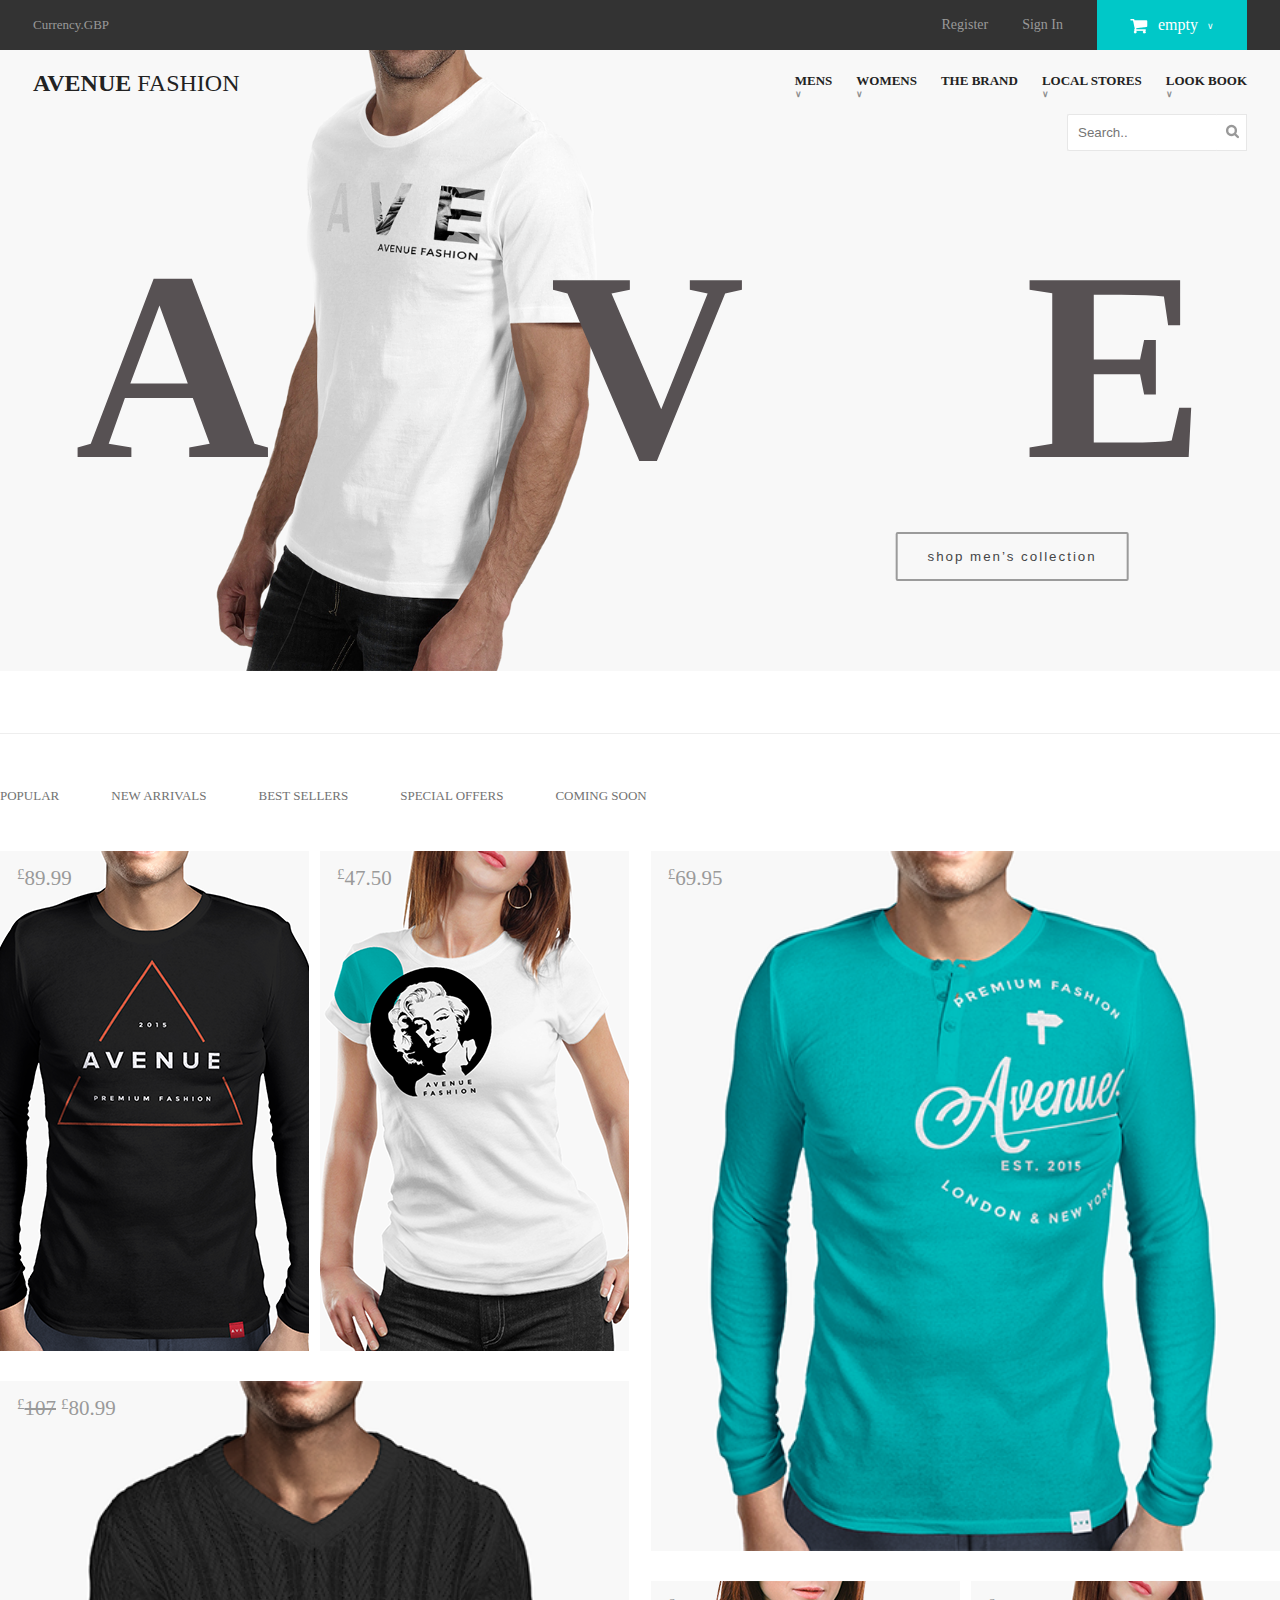
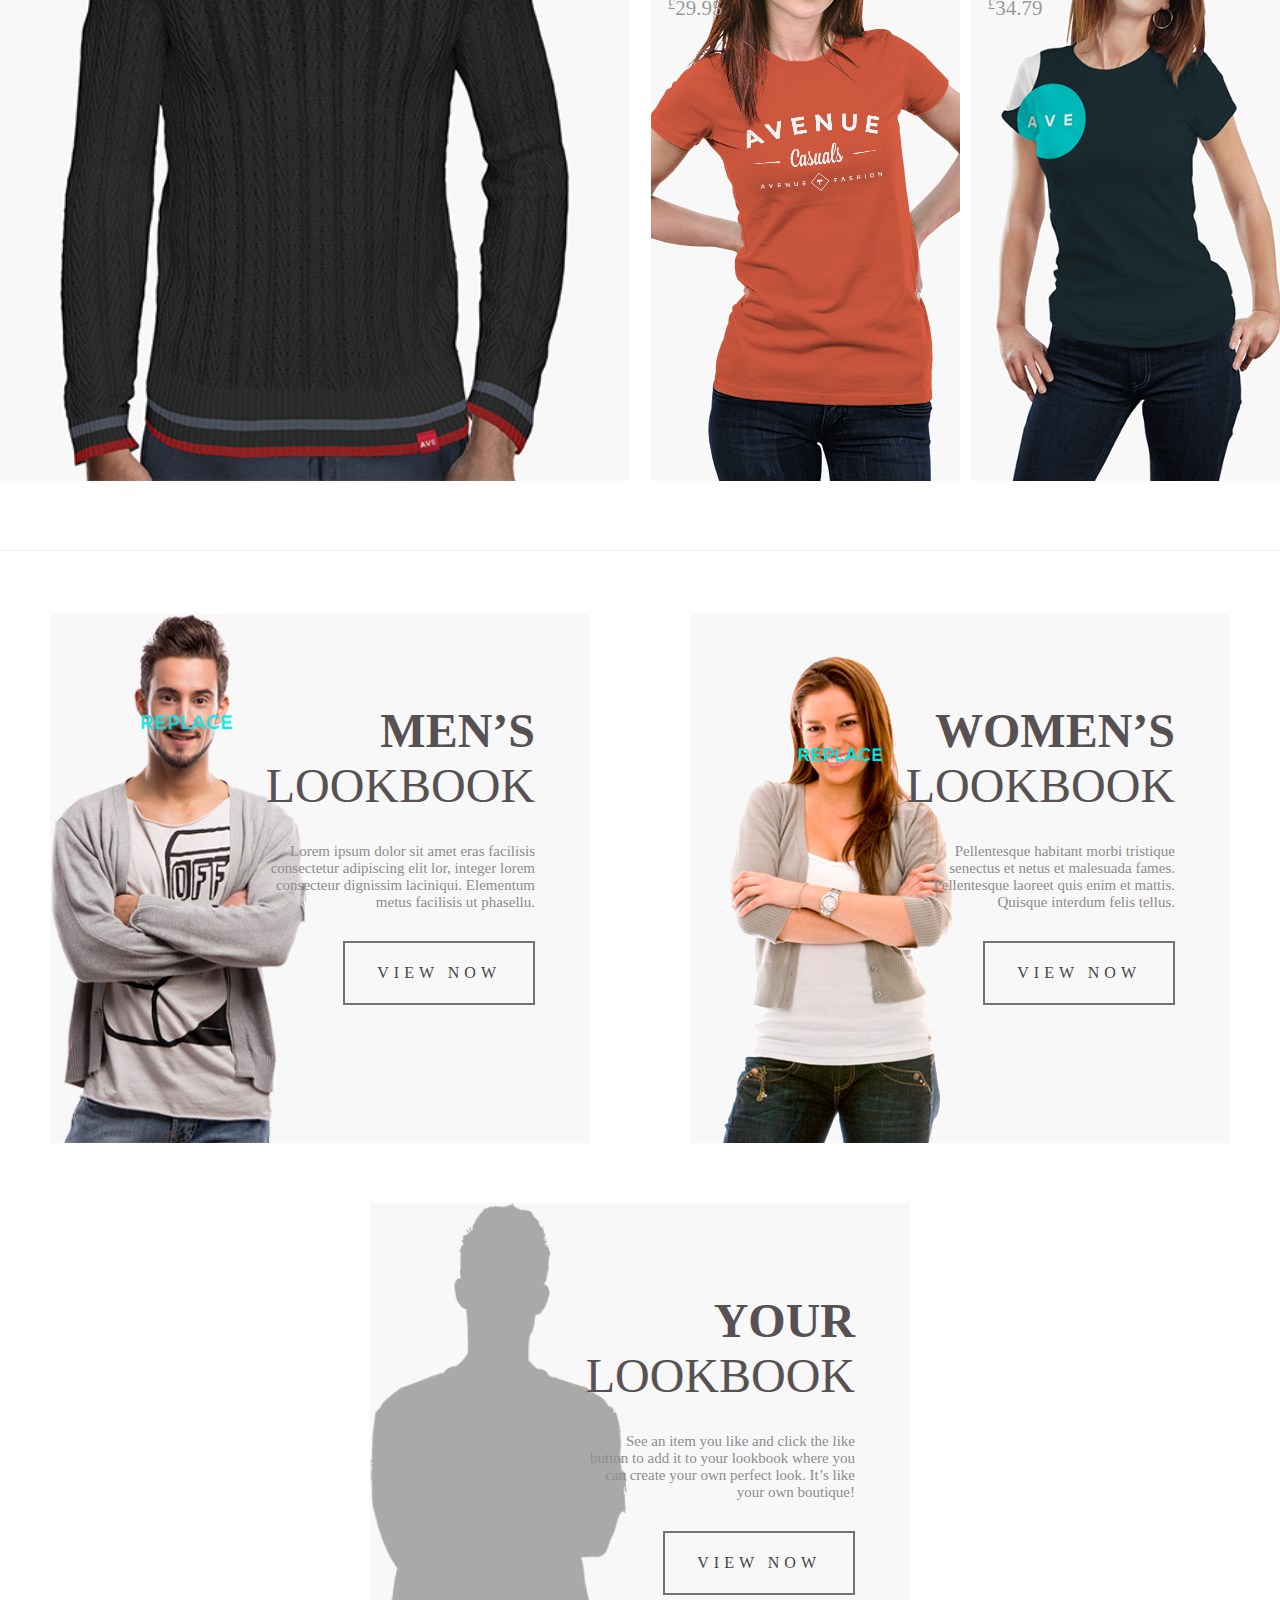
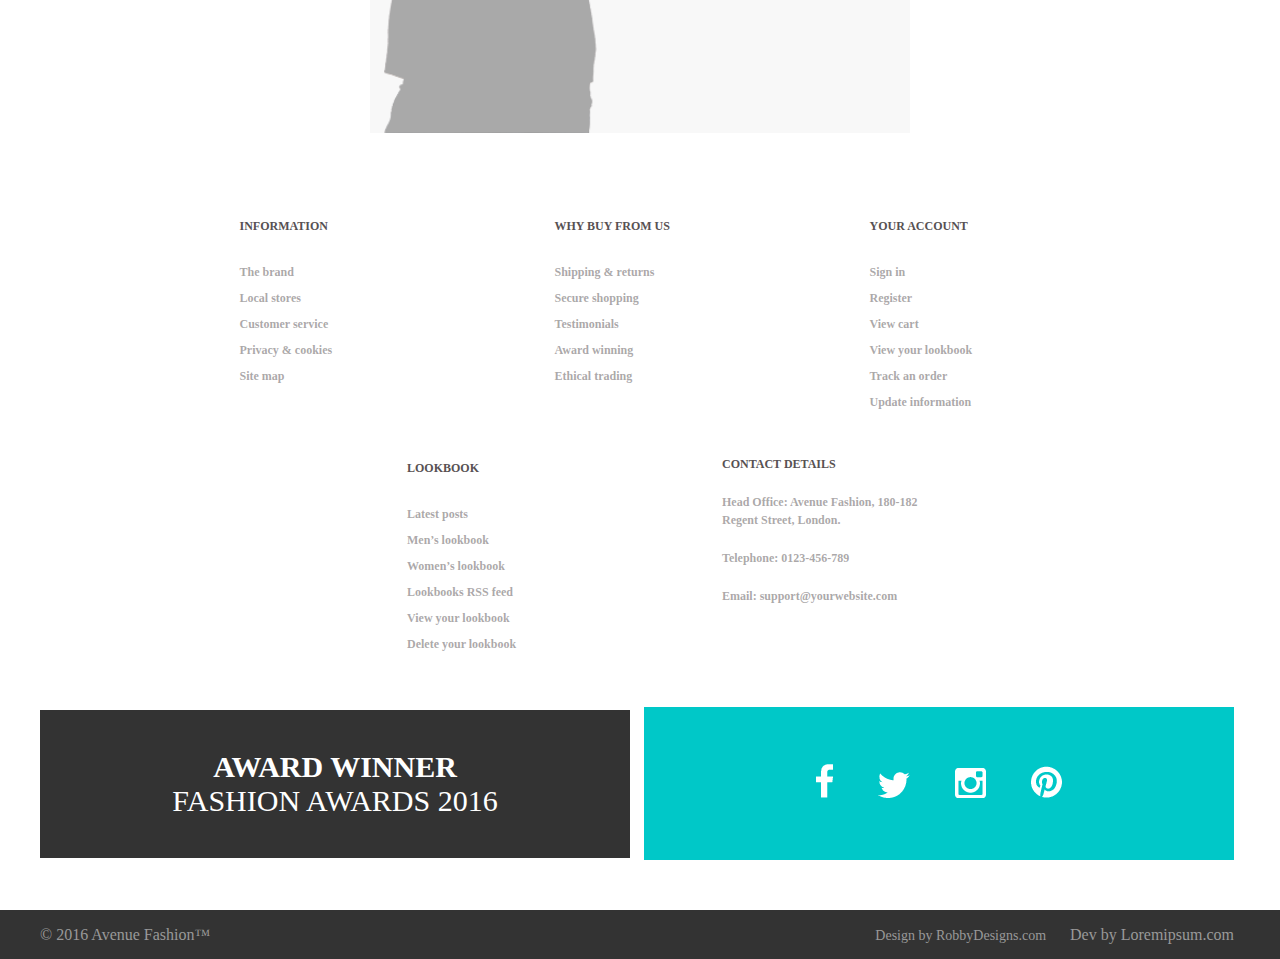
<file: main.html>
<!DOCTYPE html>
<html lang="ru">
<head>
	<meta charset="UTF-8">
	<title>Home</title>

	<link rel="stylesheet" href="css/style.css">
</head>
<body>
	<div class="wrapper">
		<header class="header main">
			<div class="header__topBox">
				<div class="header__topBar">
					<div class="header__currency">Currency.GBP</div>
					<div class="header__navBlock">
						<a href="#" class="header__navButton">Register</a>
						<a href="#" class="header__navButton">Sign In</a>
					<div class="header__empty"><img src="images/icons/buy_hov.png" alt="">empty <span>&#8744;</span></div>
					</div>
				</div>
			</div>
			<div class="header__mainNavbar">
				<a  href="#" class="header__logo">avenue<span> fashion</span></a>
				<nav class="right">
					<ul>
						<li>
							<a href="#">
								mens
								<div>&#8744;</div>
							</a>
							<div class="subMenu">
								<ul>
									<li>
										<span href="#"  class="listTitle">casuals</span>
									</li>
									<li>
										<a href="#">Jackets</a>
									</li>
									<li>
										<a href="#">Hoodies & Sweatshirts</a>
									</li>
									<li>
										<a href="#">Polo Shirts</a>
									</li>
									<li>
										<a href="#">Sportswear</a>
									</li>
									<li>
										<a href="#">Trousers & Chinos</a>
									</li>
									<li>
										<a href="#">T-Shirts</a>
									</li>
								</ul>
								<ul>
									<li>
										<span href="#"  class="listTitle">Formal</span>
									</li>
									<li>
										<a href="#">Jackets</a>
									</li>
									<li>
										<a href="#">Shirts</a>
									</li>
									<li>
										<a href="#">Suits</a>
									</li>
									<li>
										<a href="#">Trousers</a>
									</li>
								</ul>
								<div class="header__stock">
									<h2 class="header__stockText">
										Autumn sale! <div>up to 50% off</div>
									</h2>
								</div>
							</div>
						</li>
						<li>
							<a href="#">
								womens
								<div>&#8744;</div>
							</a>
						</li>
						<li><a href="#">the brand</a></li>
						<li>
							<a href="#">
								local stores
								<div>&#8744;</div>
							</a>
						</li>
						<li>
							<a href="#">
								look book
								<div>&#8744;</div>
							</a>
						</li>
						<form class="header__search">
			  				<input type="text" placeholder="Search..">
			  				<button>
			  					<img src="images/icons/loup.png" alt="">
			  				</button>
						</form>
					</ul>
				</nav>
			</div>
			<h1 class="header__title">
				<span>a</span><span>V</span><span>E</span>
			</h1>
			<button class="colectionBt">
				shop men’s collection
			</button>
		</header>
		<main class="home">
			<div class="top-content">
				<div class="menu">
					<ul>
						<li><a href="#">popular</a></li>
						<li><a href="#">new arrivals </a></li>
						<li><a href="#">best sellers</a></li>
						<li><a href="#">special offers</a></li>
						<li><a href="#">coming soon</a></li>
					</ul>
				</div>
				<div class="cards">
					<div class="column col-lg-6">
						<div class="card row-lg-5 col-lg-6">
							<div class="image row-lg-5">
								<img class="row-lg-5" src="images/gallery_lookbook/1.png" alt="">
								<div class="image-content">
									<div class="model">
										<div>£</div> <span>89.99</span>
									</div>
								</div>
							</div>
						</div>
						<div class="card row-lg-5 col-lg-6">
							<div class="image row-lg-5">
								<img class="row-lg-5" src="images/gallery_lookbook/2.png" alt="">
								<div class="image-content">
									<div class="model">
										<div>£</div> <span>47.50</span>
									</div>
								</div>
							</div>
						</div>
						<div class="card row-lg-7 col-lg-12">
							<div class="image row-lg-7">
								<img class="row-lg-7" src="images/gallery_lookbook/4.png" alt="">
								<div class="image-content">
									<div class="model">
										<div>£</div> 
										<span class="old-price">107</span>
										<div>£</div> <span>80.99</span>
									</div>
								</div>
							</div>
						</div>
					</div>
					<div class="column col-lg-6">					
						<div class="card row-lg-7 col-lg-12">
							<div class="image row-lg-7">
								<img class="row-lg-7" src="images/gallery_lookbook/5.png" alt="">
								<div class="image-content">
									<div class="model">
										<div>£</div> <span>69.95</span>
									</div>
								</div>
							</div>
						</div>
						<div class="card row-lg-5 col-lg-6">
							<div class="image row-lg-5">
								<img class="row-lg-5" src="images/gallery_lookbook/6.png" alt="">
								<div class="image-content">
									<div class="model">
										<div>£</div> <span>29.95</span>
									</div>
								</div>
							</div>
						</div>
						<div class="card row-lg-5 col-lg-6">
							<div class="image row-lg-5">
								<img class="row-lg-5" src="images/gallery_lookbook/7.png" alt="">
								<div class="image-content">
									<div class="model">
										<div>£</div> <span>34.79</span>
									</div>
								</div>
							</div>
						</div>
					</div>
				</div>
			</div>
			<div class="bottom-content">
				<div class="cards">
					<div class="card">
						<img src="images/gallery_lookbook/10.png" alt="">
						<div class="content">
							<div class="name">men’s <span>lookbook</span></div>
							<div class="description">Lorem ipsum dolor sit amet eras facilisis consectetur adipiscing elit lor, integer lorem consecteur dignissim laciniqui. Elementum metus facilisis ut phasellu.</div>
							<div class="main-button">
								<button>view now</button>
							</div>
						</div> 
					</div>
					<div class="card">
						<img src="images/gallery_lookbook/11.png" alt="">
						<div class="content">
							<div class="name">women’s <span>lookbook</span></div>
							<div class="description">Pellentesque habitant morbi tristique senectus et netus et malesuada fames. Pellentesque laoreet quis enim et mattis. Quisque interdum felis tellus.</div>
							<div class="main-button">
								<button>view now</button>
							</div>
						</div> 
					</div>
					<div class="card">
						<img src="images/gallery_lookbook/12.png" alt="">
						<div class="content">
							<div class="name">your <span>lookbook</span></div>
							<div class="description">See an item you like and click the like button to add it to your lookbook where you can create your own perfect look. It’s like your own boutique!</div>
							<div class="main-button">
								<button>view now</button>
							</div>
						</div> 
					</div>
				</div>
			</div>
		</main>
		<footer class="footer">
			<nav>
				<ul>
					<li>
						<span href="#"  class="listTitle">Information</span>
					</li>
					<li>
						<a href="#">The brand</a>
					</li>
					<li>
						<a href="#">Local stores</a>
					</li>
					<li>
						<a href="#">Customer service</a>
					</li>
					<li>
						<a href="#">Privacy & cookies</a>
					</li>
					<li>
						<a href="#">Site map</a>
					</li>
				</ul>
				<ul>
					<li>
						<span href="#"  class="listTitle">Why buy from us</span>
					</li>
					<li>
						<a href="#">Shipping & returns</a>
					</li>
					<li>
						<a href="#">Secure shopping</a>
					</li>
					<li>
						<a href="#">Testimonials</a>
					</li>
					<li>
						<a href="#">Award winning</a>
					</li>
					<li>
						<a href="#">Ethical trading</a>
					</li>
				</ul>
				<ul>
					<li>
						<span href="#"  class="listTitle">Your account</span>
					</li>
					<li>
						<a href="#">Sign in</a>
					</li>
					<li>
						<a href="#">Register</a>
					</li>
					<li>
						<a href="#">View cart</a>
					</li>
					<li>
						<a href="#">View your lookbook</a>
					</li>
					<li>
						<a href="#">Track an order</a>
					</li>
					<li>
						<a href="#">Update information</a>
					</li>
				</ul>
				<ul>
					<li>
						<span href="#"  class="listTitle">Lookbook</span>
					</li>
					<li>
						<a href="#">Latest posts</a>
					</li>
					<li>
						<a href="#">Men’s lookbook</a>
					</li>
					<li>
						<a href="#">Women’s lookbook</a>
					</li>
					<li>
						<a href="#">Lookbooks RSS feed</a>
					</li>
					<li>
						<a href="#">View your lookbook</a>
					</li>
					<li>
						<a href="#">Delete your lookbook</a>
					</li>
				</ul>
				<ul>
					<li>
						<span href="#"  class="listTitle">contact details</span>
					</li>
					<li>
						<a href="#">Head Office: Avenue Fashion, 180-182 Regent Street, London.</a>
					</li>
					<li>
						<a href="tel:0123-456-789">Telephone: 0123-456-789</a>
					</li>
					<li>
						<a href="#">Email: support@yourwebsite.com</a>
					</li>
				</ul>
			</nav>
			<div class="footer__box">
				<div class="left">
					<div class="footer__baner">
						<h2 class="footer__title">
							award winner <div>fashion awards 2016</div>
						</h2>
					</div>
				</div>
				<div class="right">
					<div class="footer__social">
						<span>
							<a href="#">
								<img src="images/icons/fcA.png" alt="">
							</a>
						</span>
						<span>
							<a href="#">
								<img src="images/icons/twA.png" alt="">
							</a>
						</span>
						<span>
							<a href="#">
								<img src="images/icons/inA.png" alt="">
							</a>
						</span>
						<span>
							<a href="#">
								<img src="images/icons/piA.png" alt="">
							</a>
						</span>
					</div>
				</div>
			</div>
			<div class="footer__bottom">
				<div class="footer__box">
					<div class="left">
						<span>© 2016 Avenue Fashion™</span>
					</div>
					<div class="right">
						<span><a href="#">Design by RobbyDesigns.com</a></span>
						<span>Dev by Loremipsum.com</span>
					</div>
				</div>
			</div>
		</footer>
	</div>
</body>
</html>
</file>
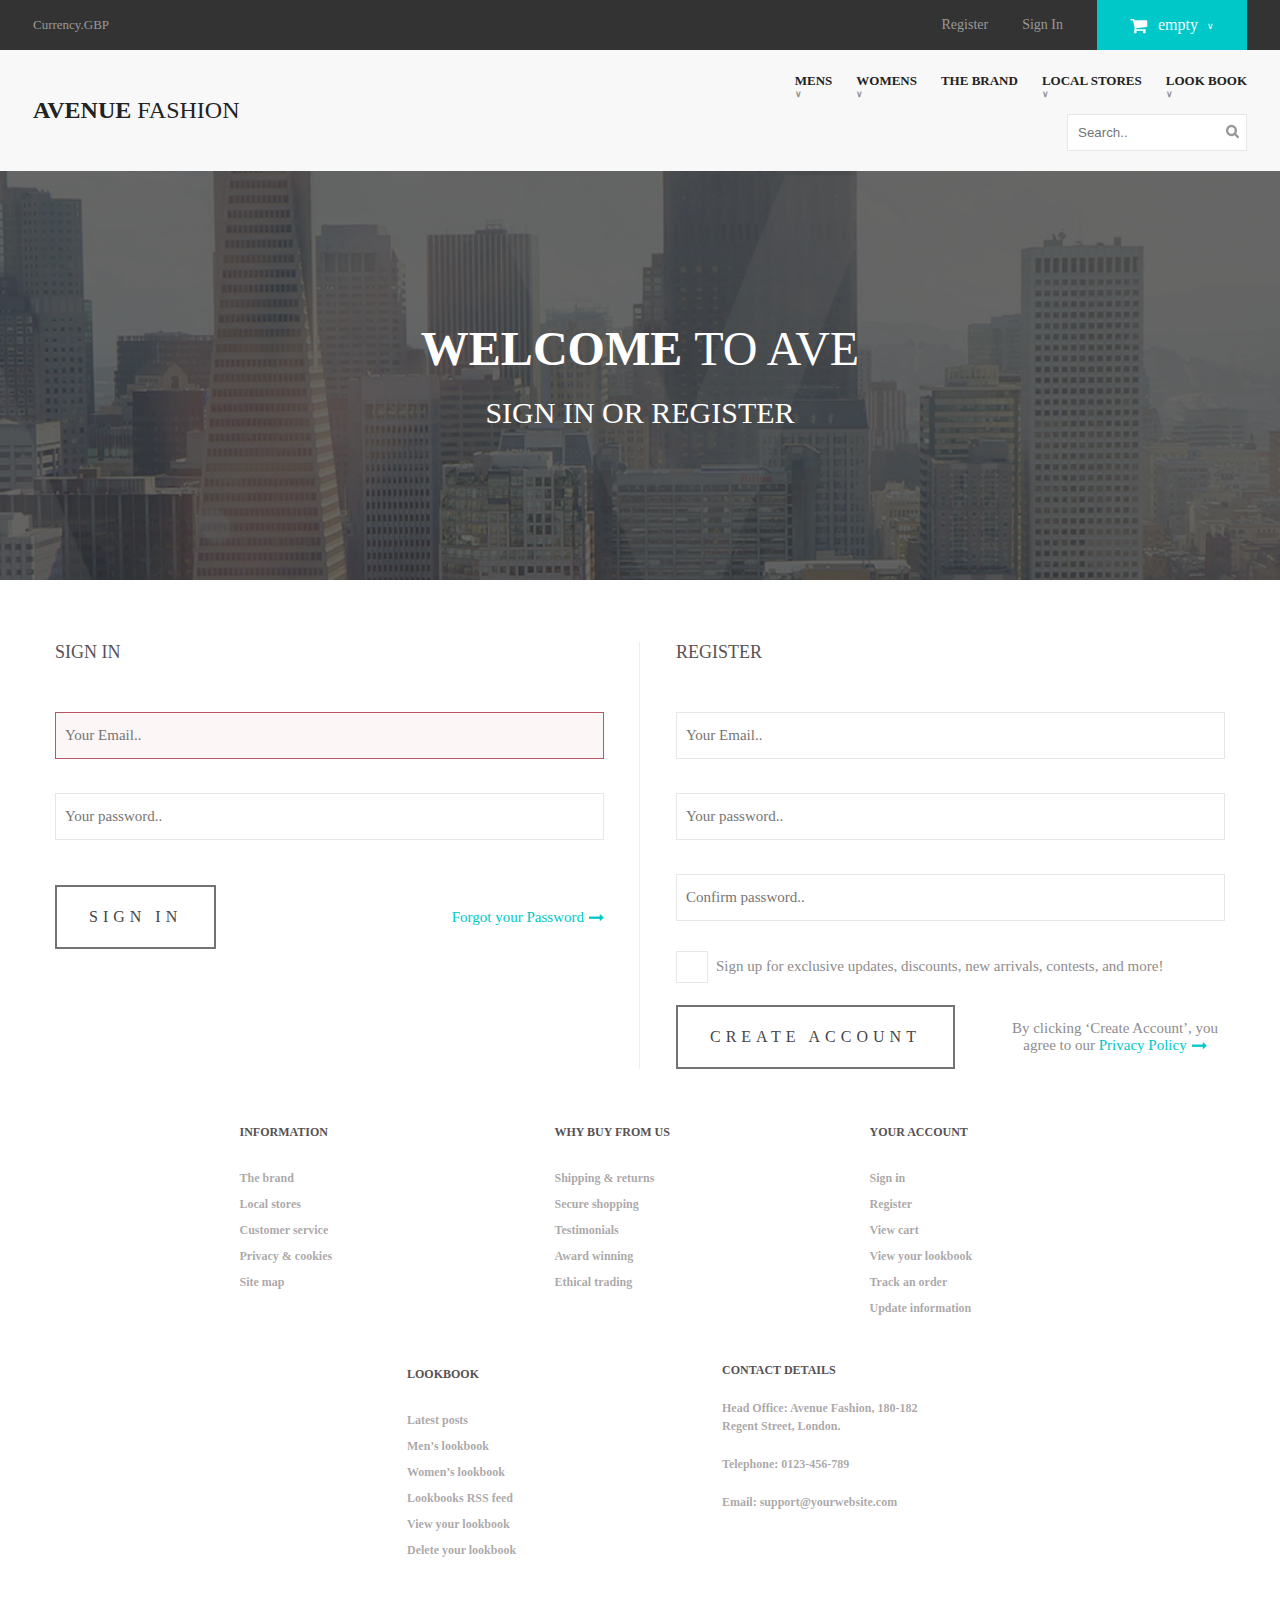
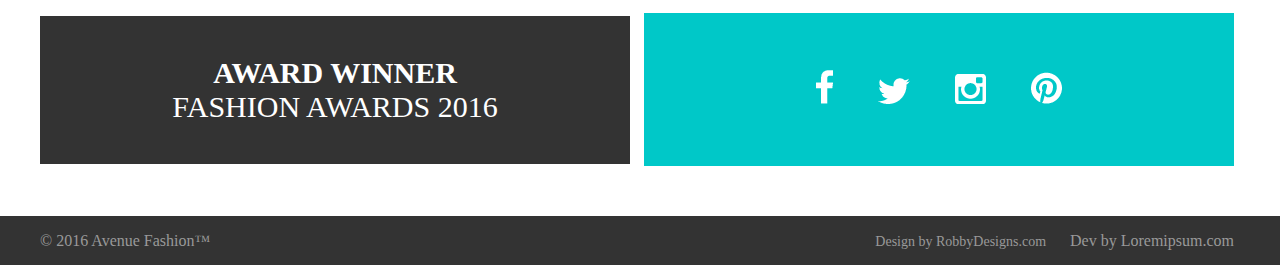
<file: sign-up.html>
<!DOCTYPE html>
<html lang="en">
<head>
	<meta charset="UTF-8">
	<meta name="viewport" content="width=device-width, initial-scale=1, shrink-to-fit=no">

	<title>Sign-up</title>
	
	<link rel="stylesheet" href="css/style.css">
</head>
<body>
	<header class="header">
		<div class="header__topBox">
			<div class="header__topBar">
				<div class="header__currency">Currency.GBP</div>
					<div class="header__navBlock">
						<a href="#" class="header__navButton">Register</a>
						<a href="#" class="header__navButton">Sign In</a>
					<div class="header__empty"><img src="images/icons/buy_hov.png" alt="">empty <span>&#8744;</span></div>
					</div>
				</div>
			</div>
			<div class="header__navBox">
				<div class="header__navbar">
					<a  href="#" class="header__logo">avenue<span> fashion</span></a>
					<nav class="right">
						<ul>
							<li>
								<a href="#">
									mens
									<div>&#8744;</div>
								</a>
								<div class="subMenu">
									<ul>
										<li>
											<span href="#"  class="listTitle">casuals</span>
										</li>
										<li>
											<a href="#">Jackets</a>
										</li>
										<li>
											<a href="#">Hoodies & Sweatshirts</a>
										</li>
										<li>
											<a href="#">Polo Shirts</a>
										</li>
										<li>
											<a href="#">Sportswear</a>
										</li>
										<li>
											<a href="#">Trousers & Chinos</a>
										</li>
										<li>
											<a href="#">T-Shirts</a>
										</li>
									</ul>
									<ul>
										<li>
											<span href="#"  class="listTitle">Formal</span>
										</li>
										<li>
											<a href="#">Jackets</a>
										</li>
										<li>
											<a href="#">Shirts</a>
										</li>
										<li>
											<a href="#">Suits</a>
										</li>
										<li>
											<a href="#">Trousers</a>
										</li>
									</ul>
									<div class="header__stock">
										<h2 class="header__stockText">
											Autumn sale! <div>up to 50% off</div>
										</h2>
									</div>
								</div>
							</li>
							<li>
								<a href="#">
									womens
									<div>&#8744;</div>
								</a>
							</li>
							<li><a href="#">the brand</a></li>
							<li>
								<a href="#">
									local stores
									<div>&#8744;</div>
								</a>
							</li>
							<li>
								<a href="#">
									look book
									<div>&#8744;</div>
								</a>
							</li>
						<form class="header__search">
			  				<input type="text" placeholder="Search..">
			  				<button>
			  					<img src="images/icons/loup.png" alt="">
			  				</button>
						</form>
					</ul>
				</nav>
			</div>
		</div> 
		<h2 class="header__pageName">welcome <span>to Ave</span></h2>
		<p class="header__pageSlogan">sign in or register</p>
	</header>
	<main class="sign-up">
		<div class="sign-in">
			<div class="title">sign in</div>
			<form action="#" method="post">
				<div class="error">
					<input type="email" name="email" id="email" placeholder="Your Email.." value="" tabindex="1" />
				</div>
				<div>
					<input type="password" name="password" id="password" placeholder="Your password.." value="" tabindex="1" />
				</div>
				<div class="main-button">
					<button>sign in</button>
					<a href="#">Forgot your Password</a>
				</div>
			</form>
		</div>
		<div class="register">
			<div class="title">register</div>
			<form action="#" method="post">
				<div>
					<input type="email" name="email" id="email" placeholder="Your Email.." value="" tabindex="1" />
				</div>
				<div>
					<input type="password" name="password" id="password" placeholder="Your password.." value="" tabindex="1" />
				</div>
				<div>
					<input type="password" name="password" id="password" placeholder="Confirm password.." value="" tabindex="1" />
				</div>			
				<div class="checkbox">
					<input type="checkbox" id="checkbox" />
					<label for="checkbox"></label>
				</div>
				<div class="text">Sign up for exclusive updates, discounts, new arrivals, contests, and more!</div>
				<div class="main-button">
					<button>Create Account</button>	
					<div class="text">
						By clicking ‘Create Account’, you agree to our 	
						<a href="#">
							Privacy Policy
						</a>				
					</div>
				</div>
			</form>
		</div>
	</main>
	<footer class="footer">
		<nav>
			<ul>
				<li>
					<span href="#"  class="listTitle">Information</span>
				</li>
				<li>
					<a href="#">The brand</a>
				</li>
				<li>
					<a href="#">Local stores</a>
				</li>
				<li>
					<a href="#">Customer service</a>
				</li>
				<li>
					<a href="#">Privacy & cookies</a>
				</li>
				<li>
					<a href="#">Site map</a>
				</li>
			</ul>
			<ul>
				<li>
					<span href="#"  class="listTitle">Why buy from us</span>
				</li>
				<li>
					<a href="#">Shipping & returns</a>
				</li>
				<li>
					<a href="#">Secure shopping</a>
				</li>
				<li>
					<a href="#">Testimonials</a>
				</li>
				<li>
					<a href="#">Award winning</a>
				</li>
				<li>
					<a href="#">Ethical trading</a>
				</li>
			</ul>
			<ul>
				<li>
					<span href="#"  class="listTitle">Your account</span>
				</li>
				<li>
					<a href="#">Sign in</a>
				</li>
				<li>
					<a href="#">Register</a>
				</li>
				<li>
					<a href="#">View cart</a>
				</li>
				<li>
					<a href="#">View your lookbook</a>
				</li>
				<li>
					<a href="#">Track an order</a>
				</li>
				<li>
					<a href="#">Update information</a>
				</li>
			</ul>
			<ul>
				<li>
					<span href="#"  class="listTitle">Lookbook</span>
				</li>
				<li>
					<a href="#">Latest posts</a>
				</li>
				<li>
					<a href="#">Men’s lookbook</a>
				</li>
				<li>
					<a href="#">Women’s lookbook</a>
				</li>
				<li>
					<a href="#">Lookbooks RSS feed</a>
				</li>
				<li>
					<a href="#">View your lookbook</a>
				</li>
				<li>
					<a href="#">Delete your lookbook</a>
				</li>
			</ul>
			<ul>
				<li>
					<span href="#"  class="listTitle">contact details</span>
				</li>
				<li>
					<a href="#">Head Office: Avenue Fashion, 180-182 Regent Street, London.</a>
				</li>
				<li>
					<a href="tel:0123-456-789">Telephone: 0123-456-789</a>
				</li>
				<li>
					<a href="#">Email: support@yourwebsite.com</a>
				</li>
			</ul>
		</nav>
		<div class="footer__box">
			<div class="left">
				<div class="footer__baner">
					<h2 class="footer__title">
						award winner <div>fashion awards 2016</div>
					</h2>
				</div>
			</div>
			<div class="right">
				<div class="footer__social">
					<span>
						<a href="#">
							<img src="images/icons/fcA.png" alt="">
						</a>
					</span>
					<span>
						<a href="#">
							<img src="images/icons/twA.png" alt="">
						</a>
					</span>
					<span>
						<a href="#">
							<img src="images/icons/inA.png" alt="">
						</a>
					</span>
					<span>
						<a href="#">
							<img src="images/icons/piA.png" alt="">
						</a>
					</span>
				</div>
			</div>
		</div>
		<div class="footer__bottom">
			<div class="footer__box">
				<div class="left">
					<span>© 2016 Avenue Fashion™</span>
				</div>
				<div class="right">
					<span><a href="#">Design by RobbyDesigns.com</a></span>
					<span>Dev by Loremipsum.com</span>
				</div>
			</div>
		</div>
	</footer>
</body>
</html>
</file>
<file: css/style.css>
@charset "UTF-8";
input, button {
  outline: none; }

ul {
  padding: 0;
  margin: 0; }

a, li {
  list-style: none;
  font-size: 14px;
  text-decoration: none;
  font-family: "Montserrat";
  color: #999999; }

body {
  margin: 0;
  padding: 0; }

.leftimg {
  float: left;
  /* Выравнивание по левому краю */
  margin: 0px 30px 30px 0;
  /* Отступы вокруг картинки */ }

.rightimg {
  float: right;
  /* Выравнивание по правому краю  */
  margin: 30px 0 30px 30px;
  /* Отступы вокруг картинки */ }

ul {
  padding: 0;
  margin: 0; }

li {
  list-style: none; }

a {
  text-decoration: none; }

button {
  outline: none; }
  button:hover {
    cursor: pointer; }

.header.main {
  background: url(../images/mainHeaderBg.png) no-repeat 50% -12%/cover; }

.header {
  text-align: center;
  position: relative;
  background: url(../images/headerBg.png) no-repeat 50% 50%/cover; }
  .header__topBox {
    background: #333333; }
  .header__topBar {
    width: 100%;
    max-width: 1200px;
    margin: 0 auto; }
  .header__currency {
    display: inline-block;
    vertical-align: middle;
    text-align: left;
    width: calc(100% / 2 - 20px);
    color: #999999;
    font-family: "Montserrat";
    font-size: 13px; }
  .header__navBlock {
    display: inline-block;
    vertical-align: middle;
    text-align: right;
    width: calc(100% / 2 - 20px); }
  .header__navButton {
    margin-right: 30px; }
  .header__empty {
    display: inline-block;
    vertical-align: middle;
    background: #00c8c8;
    color: #fff;
    padding: 16px 20px;
    width: 150px;
    box-sizing: border-box;
    text-align: center; }
    .header__empty img {
      vertical-align: middle;
      margin-right: 10px; }
    .header__empty span {
      margin-left: 5px;
      vertical-align: middle;
      font-size: 9px;
      color: #fff; }
  .header__mainNavbar {
    background: none;
    padding: 20px 30px;
    box-sizing: border-box;
    width: 100%;
    max-width: 1777px;
    margin: 0 auto; }
  .header__navBox {
    background: #f8f8f8; }
  .header__navbar {
    padding: 20px 30px;
    box-sizing: border-box;
    width: 100%;
    max-width: 1777px;
    margin: 0 auto; }
  .header__logo {
    display: inline-block;
    font-family: "Montserrat";
    font-weight: bold;
    font-size: 24px;
    width: calc(100% / 2 - 280px);
    text-transform: uppercase;
    text-align: left;
    color: #222222; }
    .header__logo span {
      font-weight: normal; }
  .header nav {
    display: inline-block;
    text-align: right;
    width: calc(100% / 2 + 270px); }
    .header nav ul {
      position: relative; }
      .header nav ul li {
        display: inline-block;
        vertical-align: top;
        text-align: left;
        padding-top: 10px;
        margin-right: 60px; }
        .header nav ul li:nth-child(5) {
          margin-right: 0; }
        .header nav ul li:hover .subMenu {
          display: block; }
        .header nav ul li .subMenu {
          position: absolute;
          background: #f8f8f8;
          display: none;
          width: 100%;
          max-width: 335px;
          padding: 30px;
          box-shadow: 0px 11px 22px -4px rgba(0, 0, 0, 0.38); }
          .header nav ul li .subMenu ul {
            display: inline-block;
            vertical-align: top;
            margin-right: 40px; }
            .header nav ul li .subMenu ul li {
              padding-top: 0;
              margin-right: 0;
              display: block;
              line-height: 25px; }
              .header nav ul li .subMenu ul li:nth-child(1) {
                margin-bottom: 20px; }
              .header nav ul li .subMenu ul li .listTitle {
                font-weight: bold;
                font-size: 12px;
                font-family: "Montserrat";
                color: #575153; }
              .header nav ul li .subMenu ul li a {
                text-transform: inherit;
                font-weight: 600;
                font-size: 12px;
                color: rgba(87, 81, 83, 0.5); }
        .header nav ul li a {
          text-transform: uppercase;
          font-weight: bold;
          color: #222;
          font-size: 13px;
          font-family: "Montserrat"; }
          .header nav ul li a div {
            font-size: 9px;
            color: rgba(34, 34, 34, 0.5); }
          .header nav ul li a:hover div {
            color: #a5e8e8; }
          .header nav ul li a:hover {
            color: #a5e8e8; }
  .header__stock {
    background: #333333;
    text-align: center;
    padding: 40px 0;
    margin-top: 50px; }
  .header__stockText {
    font-family: "Montserrat";
    text-transform: uppercase;
    font-size: 30px;
    font-weight: bold;
    margin: 0;
    padding: 0;
    color: #fff; }
    .header__stockText div {
      font-weight: 500; }
  .header__search {
    width: 100%;
    max-width: 180px;
    display: inline-block;
    vertical-align: middle;
    margin-left: 115px; }
    .header__search input {
      display: inline-block;
      vertical-align: middle;
      width: calc(100% - 50px);
      border: none;
      border-radius: 2px;
      border: 1px solid #e7e7e7;
      border-right: none;
      padding: 10px; }
    .header__search button {
      display: inline-block;
      vertical-align: middle;
      background: none;
      border: none;
      width: 30px;
      background: #fff;
      border: 1px solid #e7e7e7;
      border-left: none;
      padding: 8.5px;
      margin-left: -5px; }
  .header__title {
    text-align: center;
    font-size: 450px;
    font-family: "Montserrat";
    color: #575153;
    text-transform: uppercase;
    margin: 0;
    padding: 230px 0 230px; }
    .header__title span {
      margin-right: 425px; }
      .header__title span:last-child {
        margin-right: 0; }
  .header .colectionBt {
    position: absolute;
    bottom: 90px;
    right: 10%;
    transform: translateX(-10%);
    background: none;
    border: none;
    letter-spacing: 2px;
    border-radius: 2px;
    border: 2px solid rgba(115, 115, 115, 0.7);
    padding: 15px 30px;
    color: #454647; }
  .header__pageName {
    padding-top: 150px;
    color: #fff;
    font-family: "Montserrat";
    font-size: 48px;
    font-weight: bold;
    text-transform: uppercase;
    margin: 0;
    margin-bottom: 20px; }
    .header__pageName span {
      font-weight: normal; }
  .header__pageSlogan {
    margin: 0;
    text-transform: uppercase;
    font-size: 30px;
    font-family: "Montserrat";
    color: #fff;
    padding-bottom: 150px; }
  .header .blue {
    color: #00c8c8; }

.col-lg-1 {
  width: calc( 6.77966102% * 1); }

.col-lg-2 {
  width: calc( 6.77966102% * 2 + 1.69491526%); }

.col-lg-3 {
  width: calc( 6.77966102% * 3 + 1.69491526% * 2); }

.col-lg-4 {
  width: calc( 6.77966102% * 4 + 1.69491526% * 3); }

.col-lg-5 {
  width: calc( 6.77966102% * 5 + 1.69491526% * 4); }

.col-lg-6 {
  width: calc( 6.77966102% * 6 + 1.69491526% * 5); }

.col-lg-7 {
  width: calc( 6.77966102% * 7 + 1.69491526% * 6); }

.col-lg-8 {
  width: calc( 6.77966102% * 8 + 1.69491526% * 7); }

.col-lg-9 {
  width: calc( 6.77966102% * 9 + 1.69491526% * 8); }

.col-lg-10 {
  width: calc( 6.77966102% * 10 + 1.69491526% * 9); }

.col-lg-11 {
  width: calc( 6.77966102% * 11 + 1.69491526% * 10); }

.col-lg-12 {
  width: calc( 6.77966102% * 12 + 1.69491526% * 11); }

.row-lg-5 {
  height: 500px; }

.row-lg-7 {
  height: 700px; }

.price {
  display: -webkit-flex;
  display: -moz-flex;
  display: -ms-flex;
  display: -o-flex;
  display: flex;
  font-family: "Montserrat";
  font-weight: lighter;
  font-size: 30px;
  color: #9a9a9a;
  margin-top: 20px; }
  .price .currency {
    font-size: 20px; }
  .price .old-price {
    display: -webkit-flex;
    display: -moz-flex;
    display: -ms-flex;
    display: -o-flex;
    display: flex;
    text-decoration: line-through;
    margin-right: 20px; }
  .price .new-price {
    display: -webkit-flex;
    display: -moz-flex;
    display: -ms-flex;
    display: -o-flex;
    display: flex; }

.leftimg {
  float: left;
  /* Выравнивание по левому краю */
  margin: 0px 30px 30px 0;
  /* Отступы вокруг картинки */ }

.rightimg {
  float: right;
  /* Выравнивание по правому краю  */
  margin: 30px 0 30px 30px;
  /* Отступы вокруг картинки */ }

ul {
  padding: 0;
  margin: 0; }

li {
  list-style: none; }

a {
  text-decoration: none; }

button {
  outline: none; }
  button:hover {
    cursor: pointer; }

main {
  padding-top: 62px; }
  main .main-button {
    margin-top: 15px; }
    main .main-button button {
      border: 2px solid #737373;
      padding: 21px 32px;
      background: transparent;
      font-family: "Montserrat";
      font-size: 16px;
      color: #454647;
      text-transform: uppercase;
      letter-spacing: 5px; }
      main .main-button button:hover {
        transition: .3s;
        border: 2px solid #00c8c8;
        padding: 21px 32px;
        background: #00c8c8;
        color: #f8f8f8; }
  main.brand {
    width: 100%;
    max-width: 1170px;
    margin: 0 auto;
    display: -webkit-flex;
    display: -moz-flex;
    display: -ms-flex;
    display: -o-flex;
    display: flex;
    flex-wrap: wrap;
    justify-content: space-between; }
    main.brand .flex {
      display: -webkit-flex;
      display: -moz-flex;
      display: -ms-flex;
      display: -o-flex;
      display: flex;
      justify-content: space-between;
      width: 100%; }
    main.brand .mt {
      margin-top: -100px; }
    main.brand .pt {
      padding-top: 62px; }
    main.brand .pb {
      padding-bottom: 65px; }
    main.brand .card {
      height: 100%; }
      main.brand .card .image img {
        width: 570px;
        height: 400px;
        object-fit: cover; }
      main.brand .card .content {
        max-width: 570px; }
        main.brand .card .content .pt {
          padding-top: 32px; }
        main.brand .card .content .title {
          font-family: "Montserrat";
          font-size: 18px;
          color: #575153;
          text-transform: uppercase;
          margin-top: 30px; }
        main.brand .card .content .sub-title {
          font-family: "Montserrat";
          font-size: 13px;
          color: #727272;
          text-transform: uppercase;
          margin-top: 30px; }
        main.brand .card .content .text {
          font-family: "Roboto";
          font-size: 15px;
          color: #8e8c8c;
          margin-top: 20px;
          line-height: 20px; }
          main.brand .card .content .text a {
            color: #00c8c8; }
    main.brand .signatures {
      display: -webkit-flex;
      display: -moz-flex;
      display: -ms-flex;
      display: -o-flex;
      display: flex;
      flex-wrap: wrap;
      justify-content: space-between; }
  main.local-stores {
    padding-top: 62px; }
    main.local-stores .cards {
      width: 100%;
      max-width: 1170px;
      margin: 0 auto;
      display: -webkit-flex;
      display: -moz-flex;
      display: -ms-flex;
      display: -o-flex;
      display: flex;
      flex-wrap: wrap;
      justify-content: space-between;
      margin-bottom: 60px; }
      main.local-stores .cards .card {
        width: 370px; }
        main.local-stores .cards .card .town {
          font-family: "Montserrat";
          font-size: 18px;
          color: #575153;
          text-transform: uppercase;
          margin-bottom: 15px; }
        main.local-stores .cards .card .address {
          font-family: "Montserrat";
          font-size: 13px;
          color: #727272;
          text-transform: uppercase;
          margin-top: 15px;
          margin-bottom: 10px; }
        main.local-stores .cards .card .description {
          font-family: "Roboto";
          font-size: 15px;
          color: #8e8c8c;
          line-height: 20px;
          margin-top: 11px;
          margin-bottom: 15px; }
    main.local-stores .map {
      width: 100%;
      height: 530px;
      position: relative; }
      main.local-stores .map iframe {
        width: 100%;
        height: 530px; }
      main.local-stores .map .card {
        position: absolute;
        top: 0;
        right: 0;
        max-width: 665px;
        width: 32.439%;
        height: 100%;
        max-height: calc( 100% - 43px);
        background: #f8f8f8;
        padding-top: 43px;
        padding-left: 42px; }
        main.local-stores .map .card .town {
          font-family: "Montserrat";
          font-size: 18px;
          color: #575153;
          text-transform: uppercase;
          margin-bottom: 15px; }
        main.local-stores .map .card .address {
          font-family: "Montserrat";
          font-size: 13px;
          color: #727272;
          text-transform: uppercase;
          margin-top: 15px;
          margin-bottom: 10px; }
        main.local-stores .map .card .description {
          font-family: "Roboto";
          font-size: 15px;
          color: #8e8c8c;
          line-height: 20px;
          margin-top: 11px;
          margin-bottom: 15px; }
        main.local-stores .map .card .location,
        main.local-stores .map .card .number,
        main.local-stores .map .card .site,
        main.local-stores .map .card .e-mail,
        main.local-stores .map .card .work-time {
          padding-left: 26px;
          font-family: "Montserrat";
          font-weight: lighter;
          font-size: 14px;
          color: #8e8c8c;
          margin-bottom: 15px; }
        main.local-stores .map .card .location {
          background: transparent url("../images/icons/location.png") 0 50% no-repeat; }
        main.local-stores .map .card .number {
          background: transparent url("../images/icons/phone.png") 0 50% no-repeat; }
        main.local-stores .map .card .site {
          background: transparent url("../images/icons/website.png") 0 50% no-repeat; }
        main.local-stores .map .card .e-mail {
          background: transparent url("../images/icons/e-mail.png") 0 50% no-repeat; }
        main.local-stores .map .card .work-time {
          background: transparent url("../images/icons/time.png") 0 50% no-repeat; }
        main.local-stores .map .card .social {
          margin-top: 45px;
          display: -webkit-flex;
          display: -moz-flex;
          display: -ms-flex;
          display: -o-flex;
          display: flex;
          flex-wrap: wrap; }
          main.local-stores .map .card .social a {
            margin-right: 14px; }
          main.local-stores .map .card .social:last-child {
            margin-right: 0; }
  main.lookbook .top-content, main.home .top-content {
    width: 100%;
    max-width: 1770px;
    margin: 0 auto;
    border-top: 1px solid #eeeeee;
    border-bottom: 1px solid #eeeeee;
    padding: 54px 0; }
    main.lookbook .top-content .menu, main.home .top-content .menu {
      margin-bottom: 32px; }
      main.lookbook .top-content .menu ul, main.home .top-content .menu ul {
        display: -webkit-flex;
        display: -moz-flex;
        display: -ms-flex;
        display: -o-flex;
        display: flex; }
        main.lookbook .top-content .menu ul li, main.home .top-content .menu ul li {
          margin-right: 52px; }
          main.lookbook .top-content .menu ul li:last-child, main.home .top-content .menu ul li:last-child {
            margin-right: 0; }
          main.lookbook .top-content .menu ul li a, main.home .top-content .menu ul li a {
            font-family: "Montserrat";
            font-size: 13px;
            color: #727272;
            text-transform: uppercase; }
            main.lookbook .top-content .menu ul li a:hover, main.home .top-content .menu ul li a:hover {
              color: #00c8c8; }
    main.lookbook .top-content .cards, main.home .top-content .cards {
      display: -webkit-flex;
      display: -moz-flex;
      display: -ms-flex;
      display: -o-flex;
      display: flex;
      flex-wrap: wrap;
      justify-content: space-between; }
      main.lookbook .top-content .cards .column, main.home .top-content .cards .column {
        display: -webkit-flex;
        display: -moz-flex;
        display: -ms-flex;
        display: -o-flex;
        display: flex;
        flex-wrap: wrap;
        justify-content: space-between; }
      main.lookbook .top-content .cards .flex, main.home .top-content .cards .flex {
        display: -webkit-flex;
        display: -moz-flex;
        display: -ms-flex;
        display: -o-flex;
        display: flex;
        justify-content: space-between; }
      main.lookbook .top-content .cards .card, main.home .top-content .cards .card {
        margin-top: 15px;
        margin-bottom: 15px; }
        main.lookbook .top-content .cards .card .image, main.home .top-content .cards .card .image {
          position: relative; }
          main.lookbook .top-content .cards .card .image:hover, main.home .top-content .cards .card .image:hover {
            -webkit-box-shadow: 0px 0px 15px -5px rgba(0, 0, 0, 0.4);
            -moz-box-shadow: 0px 0px 15px -5px rgba(0, 0, 0, 0.4);
            box-shadow: 0px 0px 15px -5px rgba(0, 0, 0, 0.4); }
          main.lookbook .top-content .cards .card .image img, main.home .top-content .cards .card .image img {
            width: 100%;
            object-fit: cover;
            object-position: 50% 17%; }
          main.lookbook .top-content .cards .card .image .image-content, main.home .top-content .cards .card .image .image-content {
            position: absolute;
            top: 15px;
            left: 17px; }
            main.lookbook .top-content .cards .card .image .image-content .model, main.home .top-content .cards .card .image .image-content .model {
              display: -webkit-flex;
              display: -moz-flex;
              display: -ms-flex;
              display: -o-flex;
              display: flex;
              font-family: "Montserrat";
              font-weight: lighter;
              font-size: 15px;
              color: #9a9a9a;
              text-transform: uppercase; }
              main.lookbook .top-content .cards .card .image .image-content .model span, main.home .top-content .cards .card .image .image-content .model span {
                font-size: 21px; }
              main.lookbook .top-content .cards .card .image .image-content .model .old-price, main.home .top-content .cards .card .image .image-content .model .old-price {
                text-decoration: line-through;
                padding-right: 5px; }
            main.lookbook .top-content .cards .card .image .image-content .name, main.home .top-content .cards .card .image .image-content .name {
              padding-top: 48px;
              font-family: "Montserrat";
              font-weight: bold;
              font-size: 48px;
              color: #575153;
              text-transform: uppercase;
              margin-bottom: 20px; }
              main.lookbook .top-content .cards .card .image .image-content .name span, main.home .top-content .cards .card .image .image-content .name span {
                font-weight: lighter; }
            main.lookbook .top-content .cards .card .image .image-content .title, main.home .top-content .cards .card .image .image-content .title {
              font-family: "Montserrat";
              font-size: 13px;
              color: #727272;
              text-transform: uppercase;
              margin-bottom: 5px; }
            main.lookbook .top-content .cards .card .image .image-content .text, main.home .top-content .cards .card .image .image-content .text {
              width: 40%;
              font-family: "Roboto";
              font-size: 15px;
              color: #8e8c8c;
              margin-bottom: 15px;
              margin-top: 15px; }
            main.lookbook .top-content .cards .card .image .image-content .t-2, main.home .top-content .cards .card .image .image-content .t-2 {
              width: 70%; }
            main.lookbook .top-content .cards .card .image .image-content .right, main.home .top-content .cards .card .image .image-content .right {
              text-align: right;
              margin-top: 100px;
              font-family: "Montserrat";
              color: #00c8c8;
              text-transform: uppercase;
              padding-right: 15px; }
              main.lookbook .top-content .cards .card .image .image-content .right .large, main.home .top-content .cards .card .image .image-content .right .large {
                font-weight: bold;
                font-size: 200px; }
              main.lookbook .top-content .cards .card .image .image-content .right .medium, main.home .top-content .cards .card .image .image-content .right .medium {
                width: 510px;
                font-weight: bold;
                font-size: 72px; }
  main.lookbook .bottom-content, main.home .bottom-content {
    max-width: 2050px;
    margin: 0 auto;
    margin-top: 32px; }
    main.lookbook .bottom-content .cards, main.home .bottom-content .cards {
      display: -webkit-flex;
      display: -moz-flex;
      display: -ms-flex;
      display: -o-flex;
      display: flex;
      flex-wrap: wrap;
      justify-content: space-around;
      width: 100%; }
      main.lookbook .bottom-content .cards .card, main.home .bottom-content .cards .card {
        position: relative;
        width: 30.4%;
        min-width: 540px;
        height: 530px;
        background: #f8f8f8;
        margin: 30px; }
        main.lookbook .bottom-content .cards .card img, main.home .bottom-content .cards .card img {
          height: 530px;
          object-fit: cover; }
        main.lookbook .bottom-content .cards .card .content, main.home .bottom-content .cards .card .content {
          position: absolute;
          top: 90px;
          right: 55px;
          width: 50%;
          text-align: right; }
          main.lookbook .bottom-content .cards .card .content .name, main.home .bottom-content .cards .card .content .name {
            font-family: "Montserrat";
            font-weight: bold;
            font-size: 48px;
            color: #575153;
            text-transform: uppercase; }
            main.lookbook .bottom-content .cards .card .content .name span, main.home .bottom-content .cards .card .content .name span {
              font-weight: lighter; }
          main.lookbook .bottom-content .cards .card .content .description, main.home .bottom-content .cards .card .content .description {
            margin-top: 30px;
            margin-bottom: 30px;
            font-family: "Roboto";
            font-size: 15px;
            color: #8e8c8c; }
  main.sign-up {
    width: 100%;
    max-width: 1170px;
    margin: 0 auto;
    display: -webkit-flex;
    display: -moz-flex;
    display: -ms-flex;
    display: -o-flex;
    display: flex;
    flex-wrap: wrap;
    justify-content: space-between; }
    main.sign-up .title {
      font-family: "Montserrat";
      font-size: 18px;
      color: #575153;
      text-transform: uppercase;
      margin-bottom: 45px; }
    main.sign-up form input {
      width: 529px;
      border: 1px solid #e7e7e7;
      padding: 14px 9px;
      margin-bottom: 30px;
      margin-top: 4px;
      font-family: "Montserrat";
      font-size: 15px;
      color: #989898;
      outline: none; }
    main.sign-up form .error input {
      border: 1px solid #bb5465;
      background: #fcf6f7; }
    main.sign-up .sign-in {
      border-right: 1px solid #eeeeee;
      padding-right: 35px; }
      main.sign-up .sign-in .main-button {
        display: -webkit-flex;
        display: -moz-flex;
        display: -ms-flex;
        display: -o-flex;
        display: flex;
        align-items: center;
        justify-content: space-between; }
        main.sign-up .sign-in .main-button a {
          font-family: "Roboto";
          font-size: 15px;
          color: #00c8c8;
          padding-right: 20px;
          background: transparent url("../images/icons/arrow.png") 100% 50% no-repeat; }
    main.sign-up .register {
      margin-left: 35px; }
      main.sign-up .register form .checkbox {
        max-width: 50px;
        margin-bottom: -25px;
        padding: 0; }
      main.sign-up .register form #checkbox {
        display: none; }
      main.sign-up .register form #checkbox + label {
        margin: 0;
        display: block;
        width: 30px;
        height: 30px;
        background: transparent;
        border: 1px solid #e7e7e7;
        text-align: center; }
      main.sign-up .register form #checkbox:checked + label:before {
        color: #00c8c8;
        content: '✔';
        font-size: 20px; }
      main.sign-up .register form .text {
        font-family: "Roboto";
        font-size: 15px;
        color: #8e8c8c;
        margin-left: 40px; }
      main.sign-up .register .main-button {
        display: -webkit-flex;
        display: -moz-flex;
        display: -ms-flex;
        display: -o-flex;
        display: flex;
        justify-content: space-between;
        align-items: center;
        margin-top: 30px; }
        main.sign-up .register .main-button .text {
          width: 220px;
          text-align: center; }
        main.sign-up .register .main-button a {
          font-family: "Roboto";
          font-size: 15px;
          color: #00c8c8;
          padding-right: 20px;
          background: transparent url("../images/icons/arrow.png") 100% 50% no-repeat; }
  main.product {
    width: 100%;
    max-width: 1170px;
    margin: 0 auto; }
    main.product .product-card {
      display: -webkit-flex;
      display: -moz-flex;
      display: -ms-flex;
      display: -o-flex;
      display: flex;
      justify-content: space-between; }
      main.product .product-card .image {
        position: relative; }
        main.product .product-card .image .buttons {
          width: 570px;
          position: absolute;
          top: 50%;
          transform: translateY(-50%);
          display: -webkit-flex;
          display: -moz-flex;
          display: -ms-flex;
          display: -o-flex;
          display: flex;
          justify-content: space-between;
          z-index: 500; }
          main.product .product-card .image .buttons .next button {
            width: 45px;
            height: 55px;
            margin: 0;
            padding: 0;
            border: none;
            background: transparent url("../images/icons/prev_off.png") no-repeat 50% 50%; }
            main.product .product-card .image .buttons .next button:hover {
              background: #00c8c8 url("../images/icons/prev_on.png") no-repeat 50% 50%; }
          main.product .product-card .image .buttons .prev button {
            width: 45px;
            height: 55px;
            margin: 0;
            padding: 0;
            border: none;
            background: transparent url("../images/icons/next_off.png") no-repeat 50% 50%; }
            main.product .product-card .image .buttons .prev button:hover {
              background: #00c8c8 url("../images/icons/next_on.png") no-repeat 50% 50%; }
        main.product .product-card .image .zoom {
          display: inline-block;
          position: relative; }
          main.product .product-card .image .zoom img {
            width: 570px;
            height: 710px;
            display: block;
            object-fit: cover; }
            main.product .product-card .image .zoom img::selection {
              background-color: transparent; }
      main.product .product-card .container {
        width: 570px; }
        main.product .product-card .container .product-name {
          font-family: "Montserrat";
          font-size: 18px;
          color: #575153;
          text-transform: uppercase;
          margin-bottom: 35px; }
        main.product .product-card .container .reviews {
          display: -webkit-flex;
          display: -moz-flex;
          display: -ms-flex;
          display: -o-flex;
          display: flex;
          font-family: "Montserrat";
          font-size: 14px;
          color: #727272; }
          main.product .product-card .container .reviews a {
            color: #727272; }
            main.product .product-card .container .reviews a:hover {
              color: #00c8c8; }
          main.product .product-card .container .reviews .stars {
            margin-right: 15px; }
          main.product .product-card .container .reviews .link {
            padding: 0 16px;
            margin: 0 16px;
            border-left: 1px solid #989898;
            border-right: 1px solid #989898; }
          main.product .product-card .container .reviews .share {
            display: -webkit-flex;
            display: -moz-flex;
            display: -ms-flex;
            display: -o-flex;
            display: flex;
            align-items: center; }
            main.product .product-card .container .reviews .share a {
              margin: 0 10px; }
        main.product .product-card .container .about {
          margin-top: 25px;
          font-family: "Roboto";
          font-size: 15px;
          color: #8c8c8c;
          line-height: 25px; }
          main.product .product-card .container .about a {
            color: #00c8c8; }
          main.product .product-card .container .about span {
            font-family: "Montserrat";
            font-size: 13px;
            color: #575153;
            text-transform: uppercase; }
        main.product .product-card .container .text {
          margin-top: 30px;
          font-family: "Roboto";
          font-size: 15px;
          color: #8e8c8c;
          line-height: 25px; }
          main.product .product-card .container .text li {
            margin-top: 5px;
            list-style-type: circle; }
        main.product .product-card .container .form {
          margin-top: 35px;
          margin-bottom: 45px; }
          main.product .product-card .container .form form {
            display: -webkit-flex;
            display: -moz-flex;
            display: -ms-flex;
            display: -o-flex;
            display: flex; }
            main.product .product-card .container .form form .block {
              margin-right: 30px; }
              main.product .product-card .container .form form .block:last-child {
                margin-right: 0; }
              main.product .product-card .container .form form .block .name {
                font-family: "Montserrat";
                font-size: 13px;
                color: #575153;
                text-transform: uppercase;
                margin-bottom: 15px; }
              main.product .product-card .container .form form .block select,
              main.product .product-card .container .form form .block input {
                font-family: "Montserrat";
                font-size: 13px;
                color: #989898;
                outline: none;
                padding: 9px 50px 9px 9px;
                border: 1px solid #e7e7e7; }
              main.product .product-card .container .form form .block input {
                padding-right: 0; }
        main.product .product-card .container .buttons {
          display: -webkit-flex;
          display: -moz-flex;
          display: -ms-flex;
          display: -o-flex;
          display: flex;
          flex-wrap: wrap;
          justify-content: space-between; }
          main.product .product-card .container .buttons .buy,
          main.product .product-card .container .buttons .like {
            padding: 17px 33px 18px 59px;
            border: 2px solid #737373; }
            main.product .product-card .container .buttons .buy:hover,
            main.product .product-card .container .buttons .like:hover {
              color: #ffffff; }
          main.product .product-card .container .buttons .buy {
            background: transparent url("../images/icons/buy.png") 10% 50% no-repeat; }
            main.product .product-card .container .buttons .buy:hover {
              border: 2px solid #333333;
              background: #333333 url("../images/icons/buy_hov.png") 10% 50% no-repeat; }
          main.product .product-card .container .buttons .like {
            background: transparent url("../images/icons/like.png") 10% 50% no-repeat; }
            main.product .product-card .container .buttons .like:hover {
              border: 2px solid #00c8c8;
              background: #00c8c8 url("../images/icons/like_hov.png") 10% 50% no-repeat; }
          main.product .product-card .container .buttons .compare {
            margin-top: 15px;
            padding: 10px 0 10px 43px;
            background: transparent url("../images/icons/compare.png") 0% 50% no-repeat; }
            main.product .product-card .container .buttons .compare:hover {
              background: transparent url("../images/icons/compare_hov.png") 0% 50% no-repeat; }
          main.product .product-card .container .buttons button {
            margin: 0;
            padding: 0;
            border: none;
            background: transparent;
            font-family: "Montserrat";
            font-size: 16px;
            color: #454647;
            text-transform: uppercase;
            letter-spacing: 3px; }
    main.product .produt-item .menu {
      margin-top: 38px; }
      main.product .produt-item .menu ul {
        width: 100%;
        background: #f8f8f8;
        display: -webkit-flex;
        display: -moz-flex;
        display: -ms-flex;
        display: -o-flex;
        display: flex; }
        main.product .produt-item .menu ul li {
          padding: 15px 19px; }
          main.product .produt-item .menu ul li:hover {
            background: #333333; }
            main.product .produt-item .menu ul li:hover a {
              color: #fff; }
          main.product .produt-item .menu ul li a {
            font-family: "Montserrat";
            font-size: 16px;
            color: #575153;
            text-transform: uppercase; }
    main.product .produt-item section {
      padding-top: 26px;
      padding-left: 15px;
      padding-right: 15px; }
      main.product .produt-item section .title {
        font-family: "Montserrat";
        font-size: 13px;
        color: #727272;
        text-transform: uppercase; }
      main.product .produt-item section .text {
        font-family: "Roboto";
        font-size: 15px;
        color: #8e8c8c;
        margin-top: 25px;
        margin-bottom: 10px; }

.footer nav {
  width: 100%;
  max-width: 1205px;
  margin: 0 auto;
  padding: 30px 0;
  text-align: center; }
  .footer nav ul {
    width: calc(100% / 5 - 20px);
    display: inline-block;
    text-align: left;
    vertical-align: top;
    margin: 20px 20px 20px 70px; }
    .footer nav ul:last-child {
      margin-right: 0; }
      .footer nav ul:last-child li {
        margin-bottom: 20px;
        line-height: 18px; }
    .footer nav ul li {
      padding-top: 0;
      margin-right: 0;
      display: block;
      line-height: 25px; }
      .footer nav ul li:nth-child(1) {
        margin-bottom: 20px;
        text-transform: uppercase; }
      .footer nav ul li .listTitle {
        font-weight: bold;
        font-size: 12px;
        font-family: "Montserrat";
        color: #575153; }
      .footer nav ul li a {
        font-weight: 600;
        font-size: 12px;
        color: rgba(87, 81, 83, 0.5); }

.footer__box {
  width: 100%;
  max-width: 1200px;
  margin: 0 auto; }

.footer .left {
  width: calc(100% / 2 - 10px);
  display: inline-block;
  vertical-align: middle;
  text-align: left;
  margin-right: 10px; }

.footer__baner {
  display: block;
  background: #333333;
  text-align: center;
  padding: 40px 0; }

.footer .right {
  width: calc(100% / 2 - 10px);
  display: inline-block;
  vertical-align: middle;
  text-align: right; }

.footer__social {
  display: block;
  text-align: center;
  background: #00c8c8;
  padding: 57px 0;
  vertical-align: bottom; }
  .footer__social a {
    margin: 20px;
    color: #fff;
    font-size: 20px; }

.footer__title {
  font-family: "Montserrat";
  text-transform: uppercase;
  font-size: 30px;
  font-weight: bold;
  margin: 0;
  padding: 0;
  color: #fff; }
  .footer__title div {
    font-weight: 500; }

.footer__bottom {
  margin-top: 50px;
  padding: 15px;
  background: #333333; }
  .footer__bottom span {
    color: #999;
    margin-right: 20px;
    text-align: left; }
  .footer__bottom .left {
    width: calc(100% / 2 - 10px);
    display: inline-block;
    text-align: left;
    margin-right: 10px; }
  .footer__bottom .right {
    width: calc(100% / 2 - 10px);
    display: inline-block;
    text-align: right; }
    .footer__bottom .right span:last-child {
      margin-right: 0; }

@media screen and (max-width: 1841px) {
  .header__title {
    font-size: 350px; }
    .header__title span {
      margin-right: 390px; } }

@media screen and (max-width: 1560px) {
  .header__title {
    font-size: 270px;
    padding: 40px 0 150px; }
    .header__title span {
      margin-right: 280px; }
  .header__mainNavbar {
    margin: 0 0 0 auto; }
    .header__mainNavbar nav ul li {
      margin-right: 40px; }
  .header__search {
    margin-left: 50px; }
  .header__topBar {
    max-width: 1556px;
    padding: 0 15px;
    box-sizing: border-box; } }

@media screen and (max-width: 1464px) {
  .header nav {
    margin-top: -7px;
    vertical-align: middle; }
    .header nav ul li {
      margin-right: 20px; }
  .header__search {
    display: block;
    margin: 15px 0 0 auto; }
  .header__logo {
    vertical-align: middle; }
  .header.main nav {
    margin-top: -7px;
    vertical-align: top; }
    .header.main nav ul li {
      margin-right: 20px; }
      .header.main nav ul li:nth-child(5) {
        margin-right: 0; }
  .header.main__search {
    display: block;
    margin: 15px 0 0 auto; }
  .header.main__logo {
    vertical-align: top; } }

@media screen and (max-width: 1250px) {
  .footer nav {
    text-align: center; }
    .footer nav ul {
      width: calc(100% / 4 - 1px);
      text-align: left;
      margin-top: 50px; } }

@media screen and (max-width: 1210px) {
  .header__title {
    font-size: 270px; }
    .header__title span {
      margin-right: 160px; } }

@media screen and (max-width: 1152px) {
  .bottom-content .cards {
    display: block; }
    .bottom-content .cards .card {
      max-width: 790px;
      width: 100%;
      margin: 30px auto 0; } }

@media screen and (max-width: 1000px) {
  .header__title {
    font-size: 190px; }
    .header__title span {
      margin-right: 160px; } }

@media screen and (max-width: 994px) {
  .header__title {
    font-size: 140px;
    margin-top: -40px; }
    .header__title span {
      margin-right: 100px; }
  .header .colectionBt {
    padding: 10px 15px; }
  .header__navBlock {
    width: auto; }
  .header__currency {
    width: calc(100% / 2 - 60px); } }

@media screen and (max-width: 869px) {
  .home .top-content .menu ul li {
    margin-right: 30px !important; }
  .footer .left {
    display: block;
    margin: 0 auto 20px; }
  .footer__title {
    font-size: 20px;
    letter-spacing: 2px; }
    .footer__title div {
      letter-spacing: 1px;
      margin-top: 10px; }
  .footer .right {
    display: block;
    margin: 0 auto; }
  .footer__bottom .left {
    display: inline-block;
    margin: 0;
    font-size: 10px; }
  .footer__bottom .right {
    display: inline-block;
    margin: 0;
    font-size: 10px; }
    .footer__bottom .right a {
      font-size: 10px; } }

@media screen and (max-width: 425px) {
  .footer .left {
    display: block;
    margin: 0 auto; }
  .footer .right {
    display: block;
    margin: 0 auto; } }
</file>
